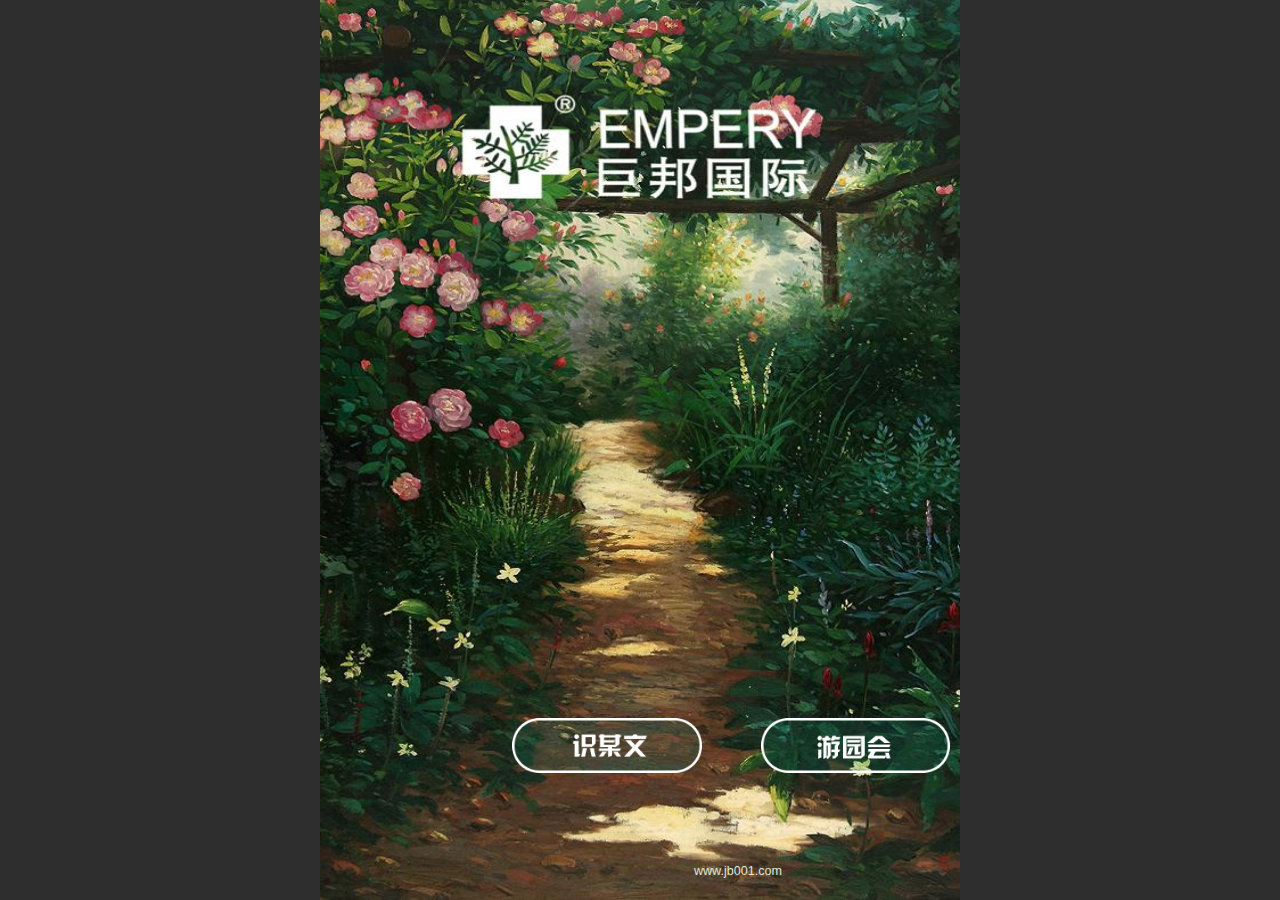
<file: JB/index.html>
<!DOCTYPE html>
<html>
<head>
    <meta charset="utf-8">    
    <meta name="apple-mobile-web-app-capable" content="yes">
    <meta name="apple-touch-fullscreen" content="yes">
    <meta name="full-screen" content="yes">
    <meta name="apple-mobile-web-app-status-bar-style" content="black">
    <meta name="format-detection" content="telephone=no">
    <meta name="format-detection" content="address=no">
    <meta name="viewport" content="initial-scale=1.0, maximum-scale=1.0, user-scalable=no" />
    <title>首页-了解我们</title>
    <link rel="stylesheet" href="pack/css/mian.css" />
</head>
<body style="background: #2e2e2e;">
	<div class="inx-box"> 
		<img src="pack/img/app-index.jpg"/> 
	</div>
	<div class="inx-tab"> 
		<div class="inx-list">
			<a class="buts-c buts-fl inx-le">
				<img src="pack/img/app-smw.png"/>
			</a>
			<a class="buts-c buts-fl">
				<img src="pack/img/app-yyh.png" />
			</a>
			
		</div>
		<p class="inx-p">www.jb001.com</p>
	</div>
	
	<!--引导页--> 
	<div class="inx-bg" style="display: none;">
		<img class="img1" src="pack/img/app-t1.png"/>
	</div> 
	<div class="inx-bg" style="display: none;">
		<img class="img2" src="pack/img/app-t2.png"/>		
	</div>
</body>
</html>
</file>
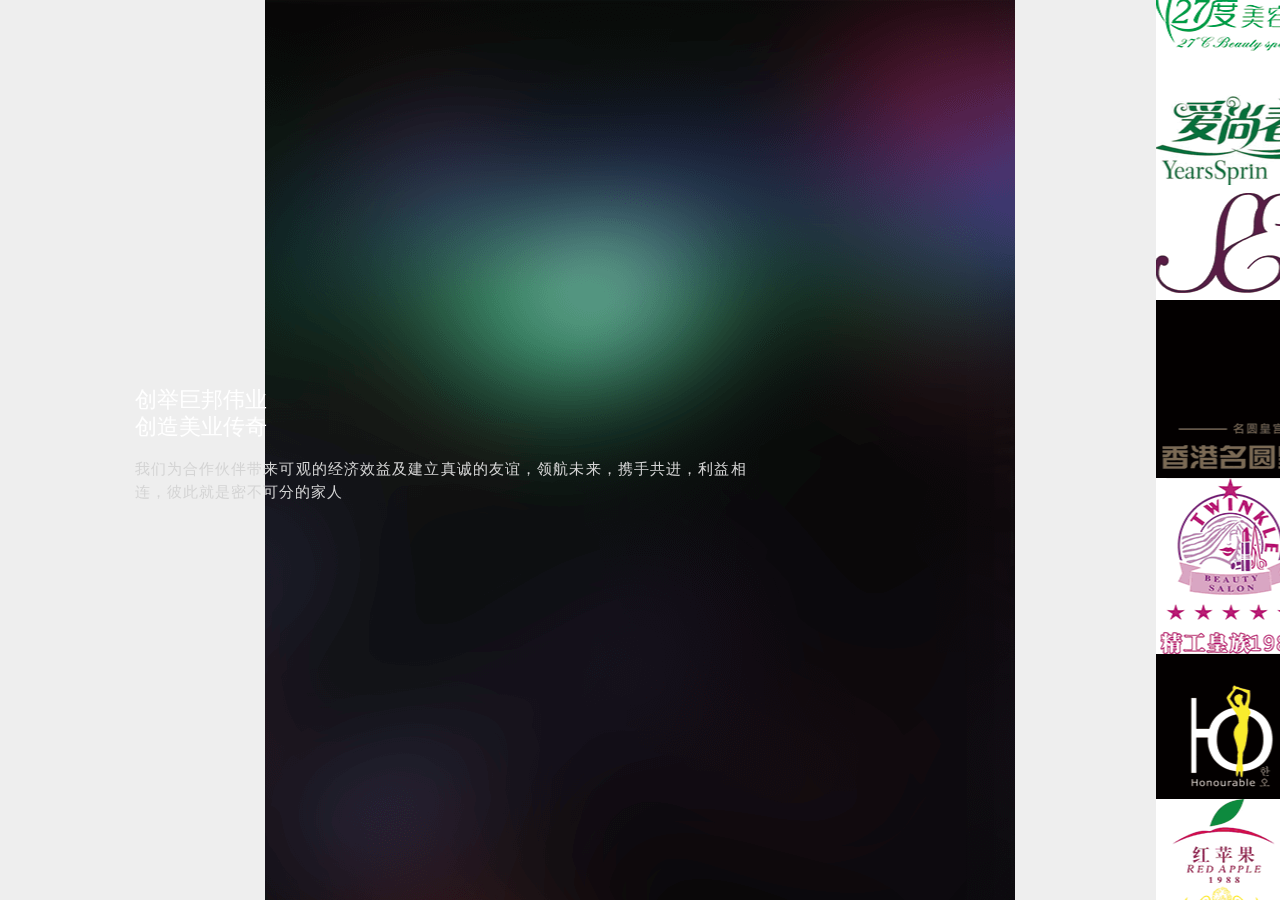
<file: JB/coo_partner.html>
<!DOCTYPE html>
<html lang="en">
	<head>
	<meta http-equiv="Content-Type" content="text/html; charset=UTF-8"><!-- /Added by HTTrack -->
    <title>合作伙伴</title>
    <meta name="viewport" content="width=device-width, initial-scale=1, minimum-scale=1, maximum-scale=1">
    <link rel="stylesheet" href="pack/css/reset.css">
    <link rel="stylesheet" href="pack/css/swiper.min.css">
    <script src="pack/js/hm.js"></script>   
</head>
<body class="bg-coo">	
	
    <!-- Swiper -->
    <div class="swiper-container swiper-container-horizontal">
        <div class="swiper-wrapper" style="transition-duration: 0ms; transform: translate3d(201.5px, 0px, 0px);">
        	
            <div class="swiper-slide swiper-slide-active">
            	<div class="preface_main">
            		<h1>创举巨邦伟业</h1>
            		<h1 style="line-height: 0px;margin-top: -4px;margin-bottom: 30px;">创造美业传奇</h1>
					<article class="article_info">我们为合作伙伴带来可观的经济效益及建立真诚的友谊，领航未来，携手共进，利益相连，彼此就是密不可分的家人</article>
				</div>
            </div>
            <div class="swiper-slide swiper-slide-next">
            	<div class="page_mian">
            		<img src="pack/img/app-co01.png">            	
            	</div>
            </div>
            <div class="swiper-slide"> 
            	<div class="page_mian">
            		<img src="pack/img/app-co02.png">           	
            	</div>
            </div>         
        </div>
    </div>

    <!-- Swiper JS -->
    <script src="pack/js/swiper.min.js"></script>

    <!-- Initialize Swiper -->
    <script>
    var swiper = new Swiper('.swiper-container', {
        pagination: '.swiper-pagination',
        slidesPerView: 'auto',
        centeredSlides: true,
		paginationClickable: true,
        spaceBetween: 0
    });
    </script>
</body>
</html>
</file>
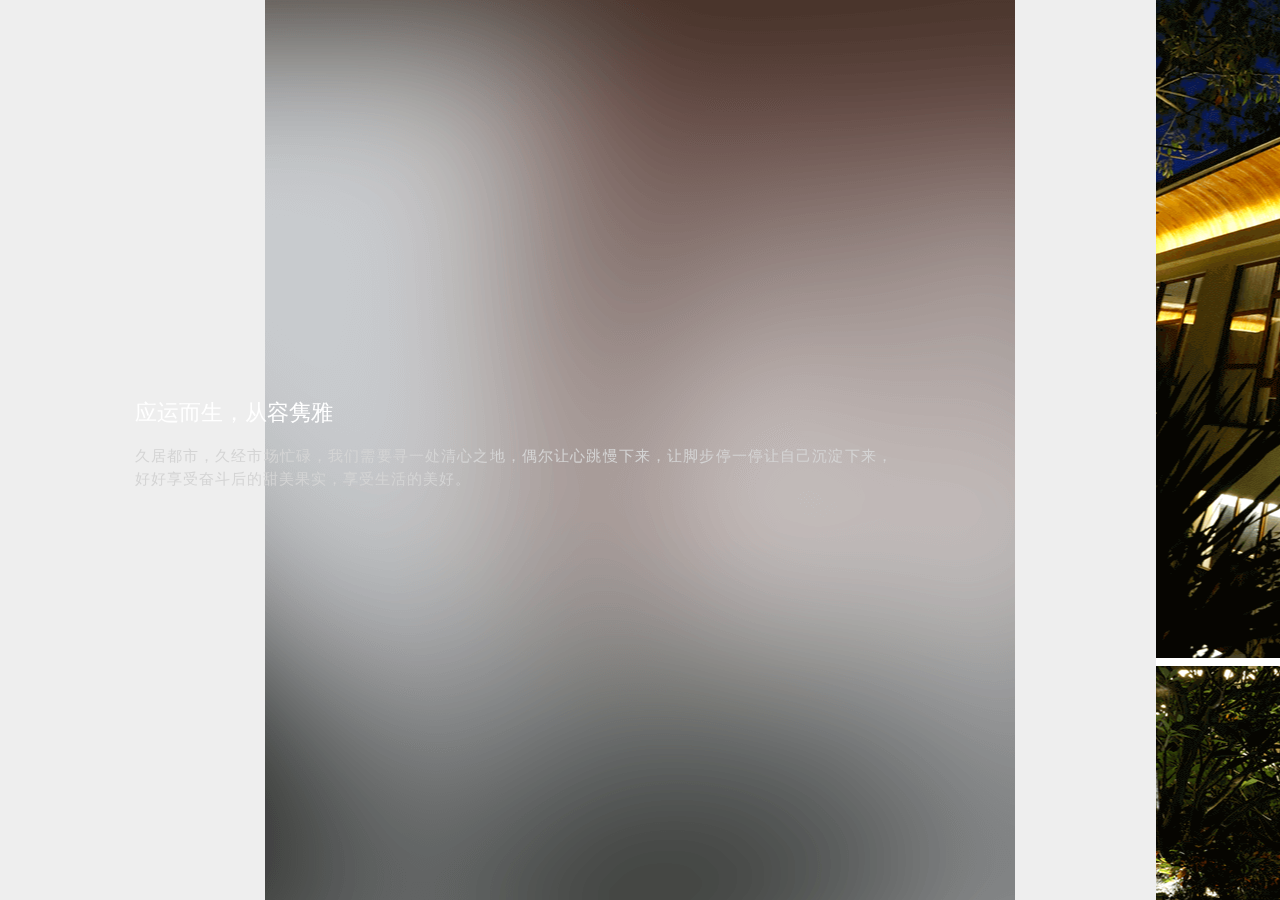
<file: JB/dongs_qshuiju.html>
<!DOCTYPE html>
<html lang="en">
	<head>
	<meta http-equiv="Content-Type" content="text/html; charset=UTF-8"><!-- /Added by HTTrack -->
    <title>东山清水居</title>
    <meta name="viewport" content="width=device-width, initial-scale=1, minimum-scale=1, maximum-scale=1">
    <link rel="stylesheet" href="pack/css/reset.css">
    <link rel="stylesheet" href="pack/css/swiper.min.css">
    <script src="pack/js/hm.js"></script>   
</head>
<body class="bg-visit">
    <!-- Swiper -->
    <div class="swiper-container swiper-container-horizontal">
        <div class="swiper-wrapper" style="transition-duration: 0ms; transform: translate3d(201.5px, 0px, 0px);">
        	
            <div class="swiper-slide swiper-slide-active">
            	<div class="preface_main">
            		<h1>应运而生，从容隽雅</h1>
					<article class="article_info">久居都市，久经市场忙碌，我们需要寻一处清心之地，偶尔让心跳慢下来，让脚步停一停让自己沉淀下来，好好享受奋斗后的甜美果实，享受生活的美好。</article>
				</div>
            </div>
            <div class="swiper-slide swiper-slide-next">
            	<div class="page_mian"> 
            		<img src="pack/img/app-d01.png">            	
            	</div>
            </div>
            <div class="swiper-slide"> 
            	<div class="page_mian">
            		<img src="pack/img/app-d02.png">           	
            	</div>
            </div>
            <div class="swiper-slide">
            	<div class="page_mian">
            		<img src="pack/img/app-d03.png">           		
            	</div>
            </div>
            <div class="swiper-slide">
            	<div class="page_mian">
            		<img src="pack/img/app-d04.png">           		
            	</div>
            </div>
            
            <div class="swiper-slide">
            	<div class="page_mian">
            		<img src="pack/img/app-d05.png">           	
            	</div>
            </div>
            <div class="swiper-slide">
            	<div class="page_mian">
            		<img src="pack/img/app-d06.png">           		
            	</div>
            </div>
             <div class="swiper-slide">
            	<div class="page_mian">
            		<img src="pack/img/app-d07.png">           	
            	</div>
            </div>
             <div class="swiper-slide">
            	<div class="page_mian">
            		<img src="pack/img/app-d08.png">            		
            	</div>
            </div>
        </div>
    </div>

    <!-- Swiper JS -->
    <script src="pack/js/swiper.min.js"></script>

    <!-- Initialize Swiper -->
    <script>
    var swiper = new Swiper('.swiper-container', {
        pagination: '.swiper-pagination',
        slidesPerView: 'auto',
        centeredSlides: true,
		paginationClickable: true,
        spaceBetween: 0
    });
    </script>
</body>
</html>
</file>
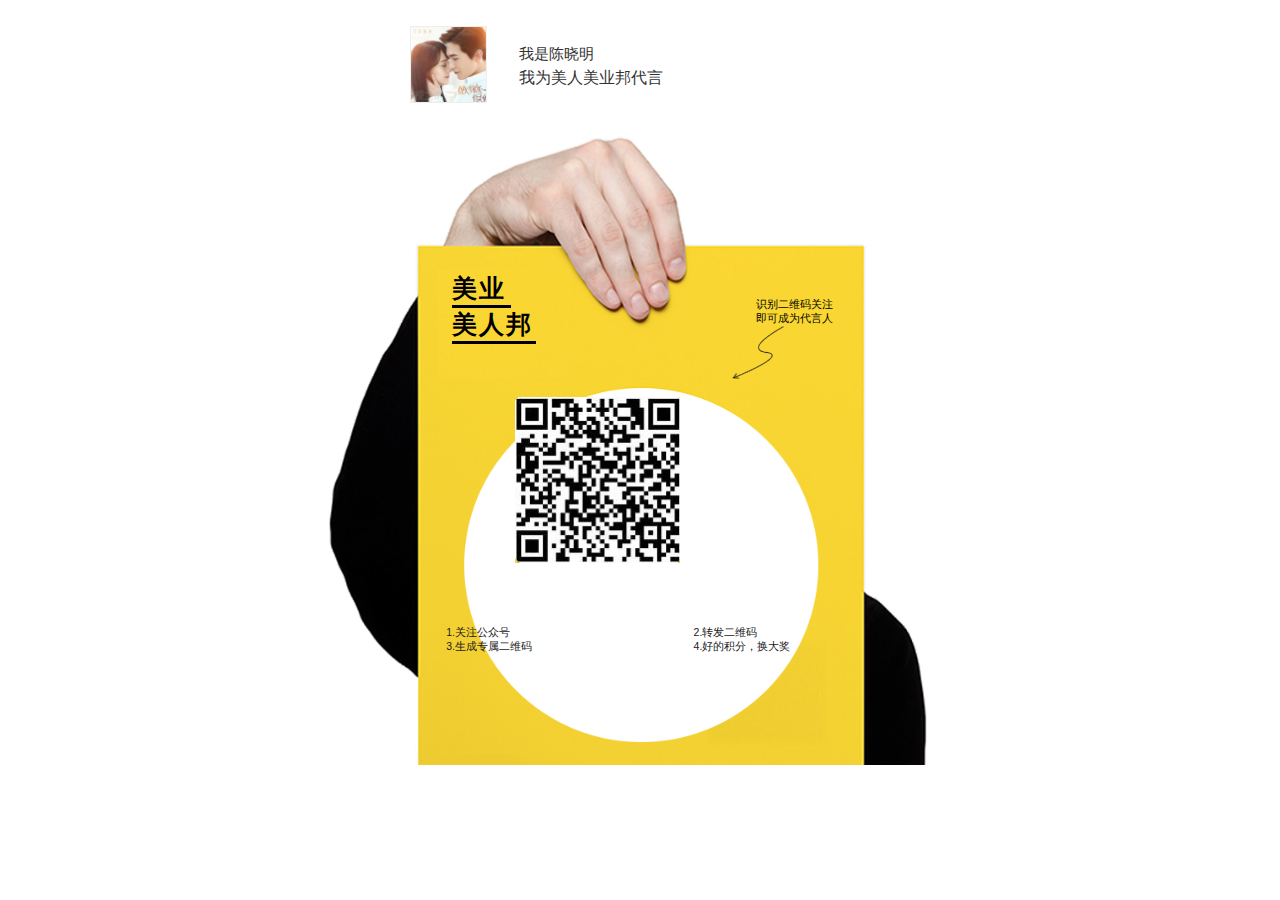
<file: JB/exc_code.html>
<!DOCTYPE html>
<html>
	<head>
		<meta charset="utf-8">    
	    <meta name="apple-mobile-web-app-capable" content="yes">
	    <meta name="apple-touch-fullscreen" content="yes">
	    <meta name="full-screen" content="yes">
	    <meta name="apple-mobile-web-app-status-bar-style" content="black">
	    <meta name="format-detection" content="telephone=no">
	    <meta name="format-detection" content="address=no">
	    <meta name="viewport" content="initial-scale=1.0, maximum-scale=1.0, user-scalable=no" />
	    <title>专属二维码</title>
	    <link rel="stylesheet" href="pack/css/mian.css" />
	</head>
	<body>
		
		<div class="exl-box">
			<div class="exl-lm">
				<img src="pack/img/head.jpg"/>
			</div>
			<div class="exl-lt">
				<p>我是陈晓明</p>
				<h3>我为美人美业邦代言</h3>
			</div>
		</div>
		<div class="exl-tab">
			<div class="exl-list">
				<div class="exl-tit flt">
					<h2 class="t1">美业</h2>
					<h2 class="t2">美人邦</h2>
				</div>
				<div class="exl-rt frt">
					<p>识别二维码关注</p>
					<p>即可成为代言人</p>
					<div class="exl-im">
						<img src="pack/img/app-ejt.png" />
					</div>
				</div>
				<div class="exl-em">
					<img src="pack/img/112.jpg"/>
				</div>
				<div class="exl-cle">
					<div class="exl-le flt exl-mt">
						<p>1.关注公众号</p>
						<p>3.生成专属二维码</p>
					</div>
					<div class="exl-le frt">
						<p>2.转发二维码</p>
						<p>4.好的积分，换大奖</p>
					</div>
				</div>
				
			</div>
		</div>
	</body>
</html>
</file>
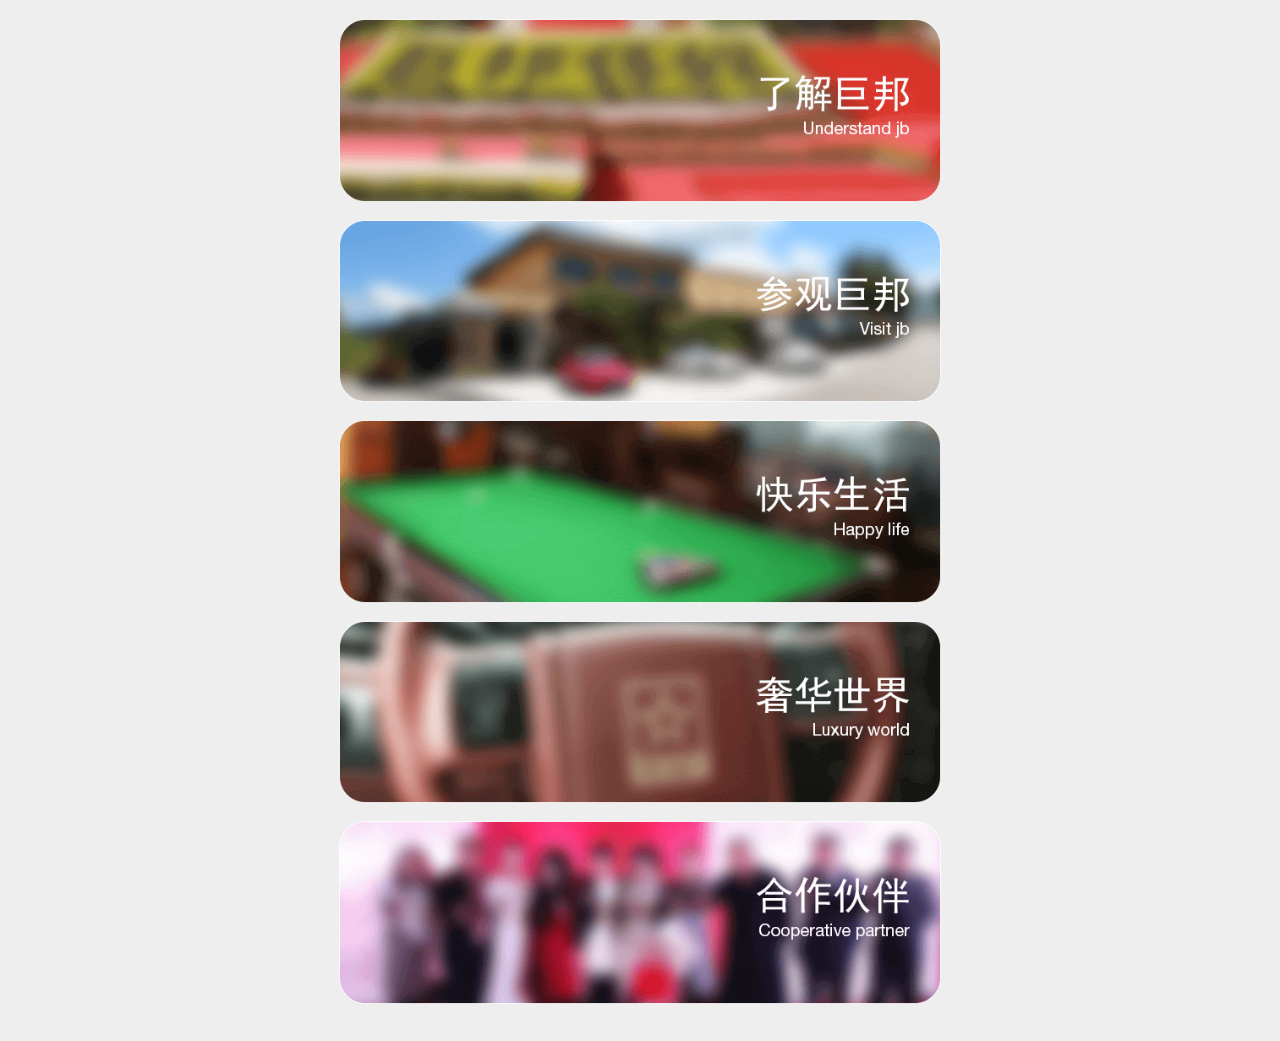
<file: JB/garden_jb.html>
<!DOCTYPE html>
<html>
	<head>
		<meta charset="utf-8">    
	    <meta name="apple-mobile-web-app-capable" content="yes">
	    <meta name="apple-touch-fullscreen" content="yes">
	    <meta name="full-screen" content="yes">
	    <meta name="apple-mobile-web-app-status-bar-style" content="black">
	    <meta name="format-detection" content="telephone=no">
	    <meta name="format-detection" content="address=no">
	    <meta name="viewport" content="initial-scale=1.0, maximum-scale=1.0, user-scalable=no" />
	    <title>巨邦园</title>
	    <link rel="stylesheet" href="pack/css/mian.css" />
	    <link rel="stylesheet" href="pack/css/animate.css" />
	</head>
	<body style="background-color: #eee;">
		<div class="garden-box">
			<ul class="garden-list animated bounceInUp">
				<li>
					<a href="read_jb.html">
						<img class="imgs" src="pack/img/app-g04.png"/>
					</a>
				</li>	
				<li>
					<a>
						<img class="imgs" src="pack/img/app-g05.png"/>
					</a>
				</li>
				<li>
					<a href="happy_life.html">
						<img class="imgs" src="pack/img/app-g02.png"/>
					</a>
				</li>
				<li>
					<a href="luxury_world.html">
						<img class="imgs" src="pack/img/app-g03.png"/>
					</a>
				</li>								
				<li>
					<a>
						<img class="imgs" src="pack/img/app-g01.png"/>
					</a>
				</li>
			</ul>
		</div>
	</body>
</html>
</file>
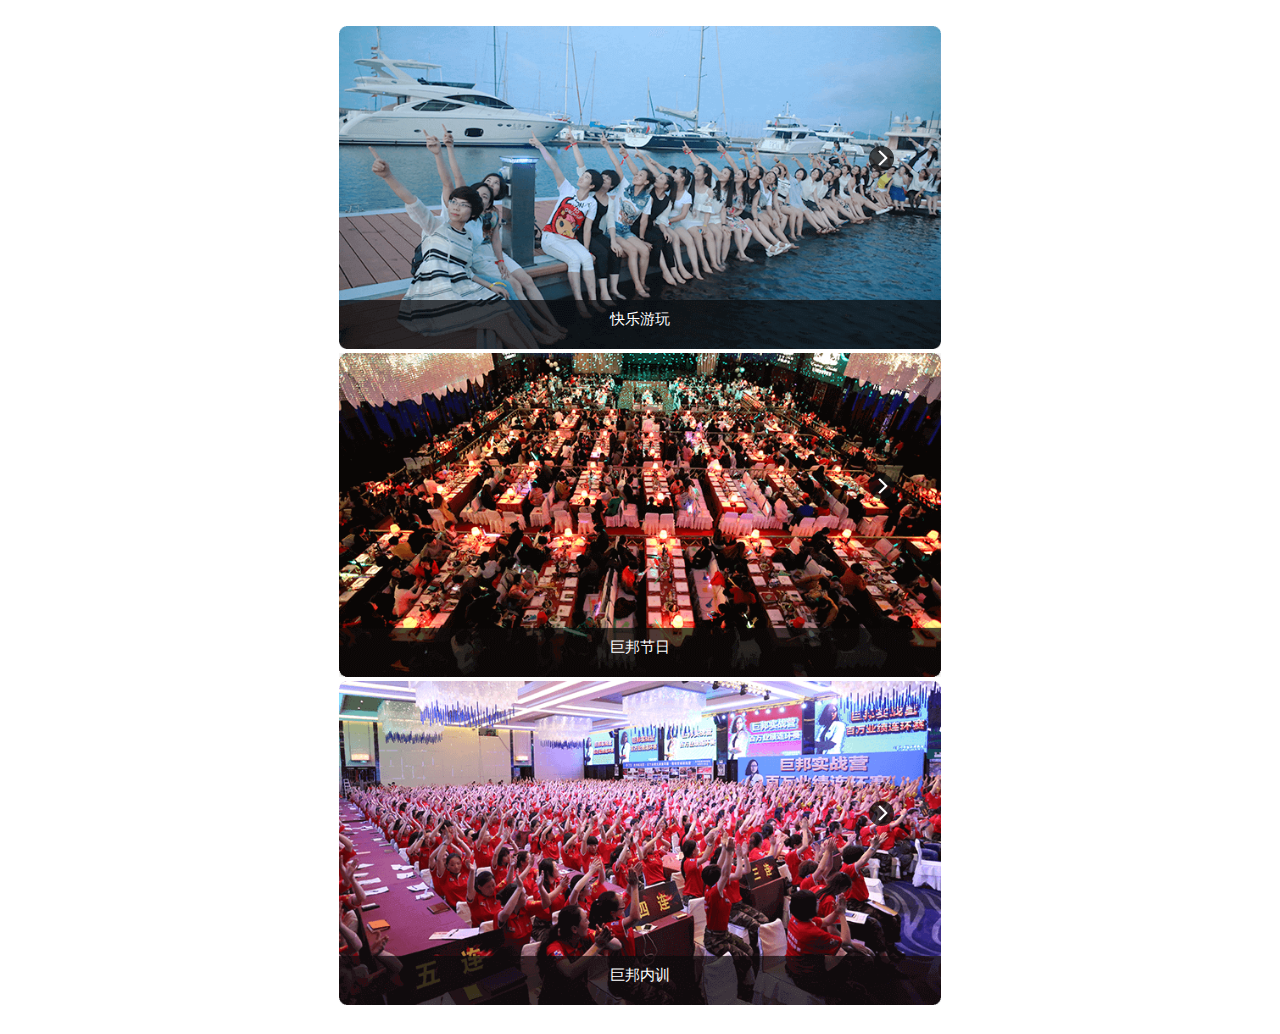
<file: JB/happy_life.html>
<!DOCTYPE html>
<html>
	<head>
		<meta charset="utf-8">    
	    <meta name="apple-mobile-web-app-capable" content="yes">
	    <meta name="apple-touch-fullscreen" content="yes">
	    <meta name="full-screen" content="yes">
	    <meta name="apple-mobile-web-app-status-bar-style" content="black">
	    <meta name="format-detection" content="telephone=no">
	    <meta name="format-detection" content="address=no">
	    <meta name="viewport" content="initial-scale=1.0, maximum-scale=1.0, user-scalable=no" />
	    <title>快乐生活</title>
	    <link rel="stylesheet" href="pack/css/mian.css" />
	    <link rel="stylesheet" href="pack/css/animate.css" />
	</head>
	<body>
		<div class="visit-box">
			<ul class="visit-list animated flipInX">
				<li>
					<a> 
						<div class="visit-int">	
							<div class="visit-pl"><i></i></div>							
							<img src="pack/img/app-h01.png"/>
							<p class="visit-p">快乐游玩</p>
						</div>
					</a>
				</li>
				<li>
					<a> 
						<div class="visit-int">	
							<div class="visit-pl"><i></i></div>							
							<img src="pack/img/app-h02.png"/>
							<p class="visit-p">巨邦节日</p>
						</div>
					</a>
				</li>
				<li>
					<a> 
						<div class="visit-int">	
							<div class="visit-pl"><i></i></div>							
							<img src="pack/img/app-h03.png"/>
							<p class="visit-p">巨邦内训</p>
						</div>
					</a>
				</li>
			</ul>
		</div>
	</body>
</html>
</file>
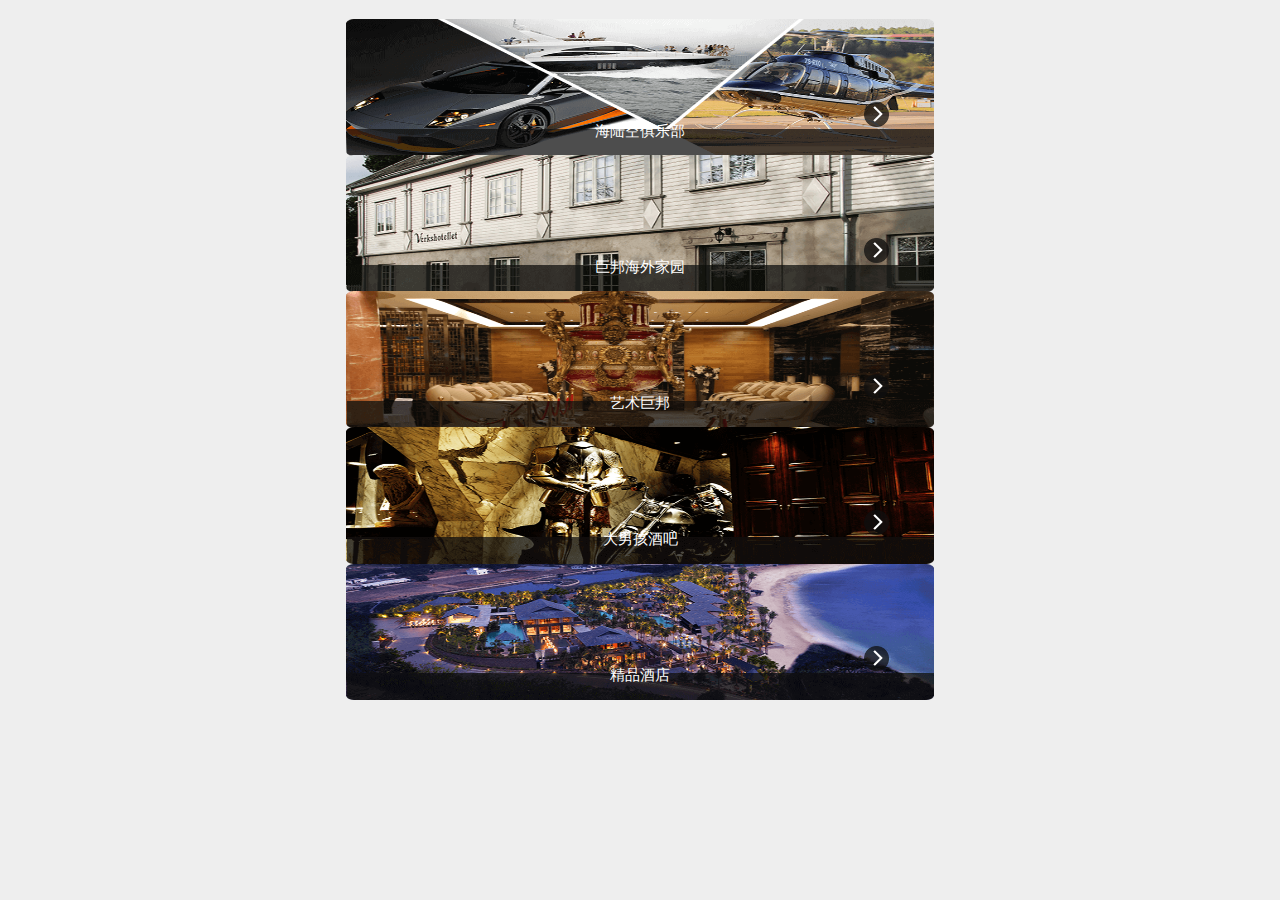
<file: JB/luxury_world.html>
<!DOCTYPE html>
<html>
	<head>
		<meta charset="utf-8">    
	    <meta name="apple-mobile-web-app-capable" content="yes">
	    <meta name="apple-touch-fullscreen" content="yes">
	    <meta name="full-screen" content="yes">
	    <meta name="apple-mobile-web-app-status-bar-style" content="black">
	    <meta name="format-detection" content="telephone=no">
	    <meta name="format-detection" content="address=no">
	    <meta name="viewport" content="initial-scale=1.0, maximum-scale=1.0, user-scalable=no" />
	    <title>奢华世界</title>
	    <link rel="stylesheet" href="pack/css/mian.css" />
	</head>
	<body style="background-color: #eee;">
		<div class="read-box">
			<ul class="read-list">
				<li>
					<a> 
						<div class="read-int">	
							<div class="read-pl"><i class="read-tl"></i></div>							
							<img class="img-i1" src="pack/img/app-lu01.png"/>
							<p class="read-p read-top">海陆空俱乐部</p>
						</div>
					</a>
				</li>
				<li>
					<a> 
						<div class="read-int">	
							<div class="read-pl"><i class="read-tl"></i></div>							
							<img class="img-i1" src="pack/img/app-lu02.png"/>
							<p class="read-p read-top">巨邦海外家园</p>
						</div>
					</a>
				</li>
				<li>
					<a> 
						<div class="read-int">	
							<div class="read-pl"><i class="read-tl"></i></div>							
							<img class="img-i1" src="pack/img/app-lu03.png"/>
							<p class="read-p read-top">艺术巨邦</p>
						</div>
					</a>
				</li>
				<li>
					<a> 
						<div class="read-int">	
							<div class="read-pl"><i class="read-tl"></i></div>							
							<img class="img-i1" src="pack/img/app-lu04.png"/>
							<p class="read-p read-top">大男孩酒吧</p>
						</div>
					</a>
				</li>
				<li>
					<a> 
						<div class="read-int">	
							<div class="read-pl"><i class="read-tl"></i></div>							
							<img class="img-i1" src="pack/img/app-lu05.png"/>
							<p class="read-p read-top">精品酒店</p>
						</div>
					</a>
				</li> 
			</ul>
		</div>
	</body>
</html>
</file>
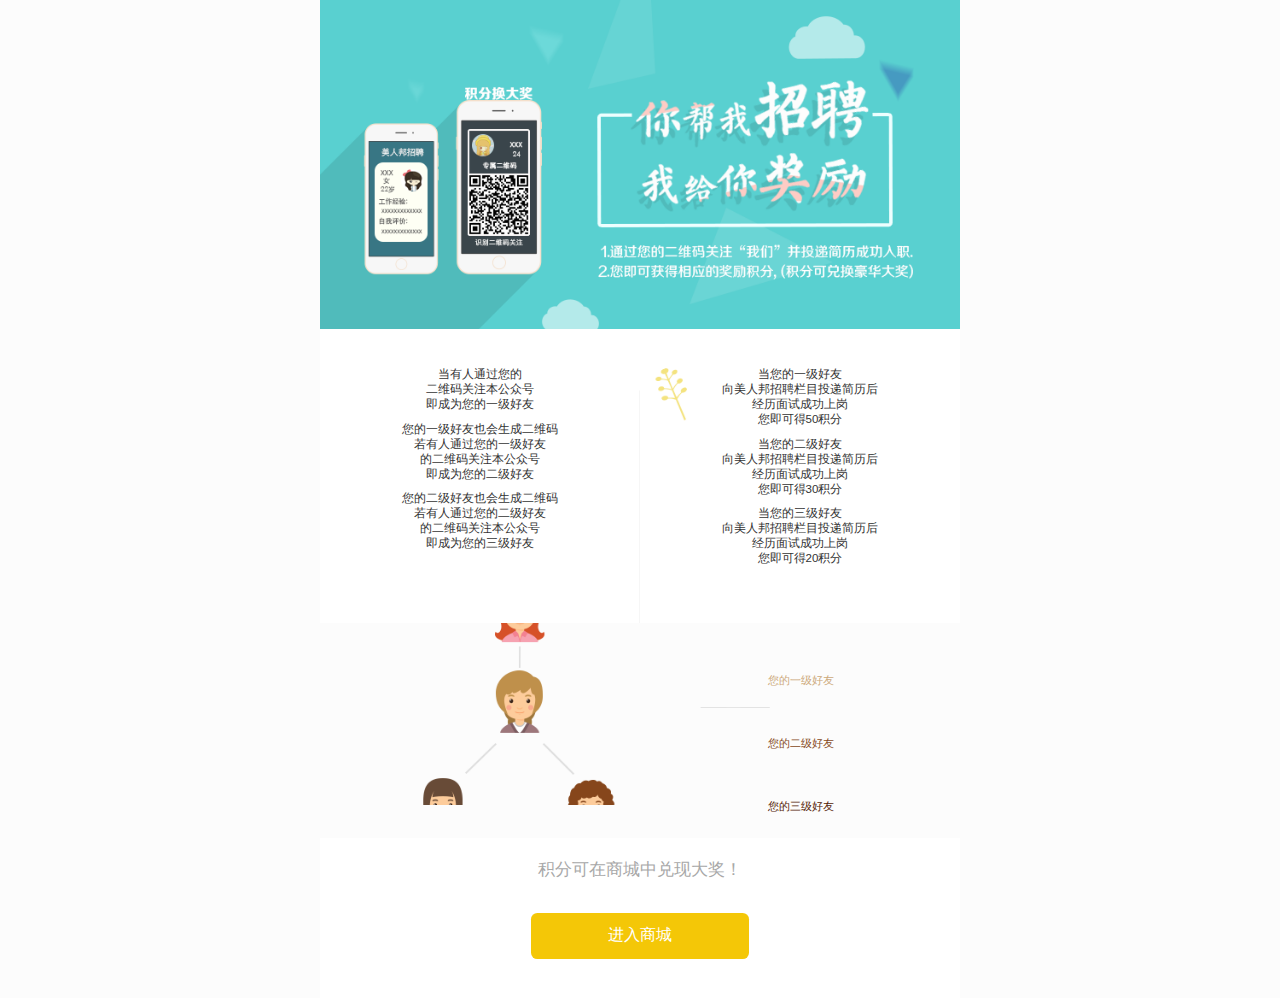
<file: JB/mode_explan.html>
<!DOCTYPE html>
<html>
	<head>
		<meta charset="utf-8">    
	    <meta name="apple-mobile-web-app-capable" content="yes">
	    <meta name="apple-touch-fullscreen" content="yes">
	    <meta name="full-screen" content="yes">
	    <meta name="apple-mobile-web-app-status-bar-style" content="black">
	    <meta name="format-detection" content="telephone=no">
	    <meta name="format-detection" content="address=no">
	    <meta name="viewport" content="initial-scale=1.0, maximum-scale=1.0, user-scalable=no" />
	    <title>模式讲解</title>
	    <link rel="stylesheet" href="pack/css/mian.css" />
	</head>
	<body style="background: #fcfcfc;">
		<div class="mode-box">
			<img src="pack/img/app-m02.png"/>
			<div class="mode-bg">
				<ul class="mode-list">
					<li>
						<div class="tex">
							<p>当有人通过您的</p>
							<p>二维码关注本公众号</p>
							<p>即成为您的一级好友</p>
							<p class="pl">您的一级好友也会生成二维码</p>
							<p>若有人通过您的一级好友</p>
							<p>的二维码关注本公众号</p>
							<p>即成为您的二级好友</p>
							<p class="pl">您的二级好友也会生成二维码</p>
							<p>若有人通过您的二级好友</p>
							<p>的二维码关注本公众号</p>
							<p>即成为您的三级好友</p>
						</div>
					</li>
					<li>
						<div class="tex">
							<p>当您的一级好友</p>
							<p>向美人邦招聘栏目投递简历后</p>
							<p>经历面试成功上岗</p>
							<p>您即可得50积分</p>
							<p class="pl">当您的二级好友</p>
							<p>向美人邦招聘栏目投递简历后</p>
							<p>经历面试成功上岗</p>
							<p>您即可得30积分</p>
							<p class="pl">当您的三级好友</p>
							<p>向美人邦招聘栏目投递简历后</p>
							<p>经历面试成功上岗</p>
							<p>您即可得20积分</p>
						</div>
					</li>
				</ul>
			</div>
			<div class="mode-tab">
				<div class="mode-cell frt">
					<p class="p1">自己</p>
					<p class="p2 top">您的一级好友</p>
					<p class="p3">您的二级好友</p>
					<p class="p4">您的三级好友</p>
				</div>
			</div>
			<div class="mode-wel">
				<h2>积分可在商城中兑现大奖！</h2>
				<a class="but">进入商城</a>
			</div>
		</div>
	</body>
</html>
</file>
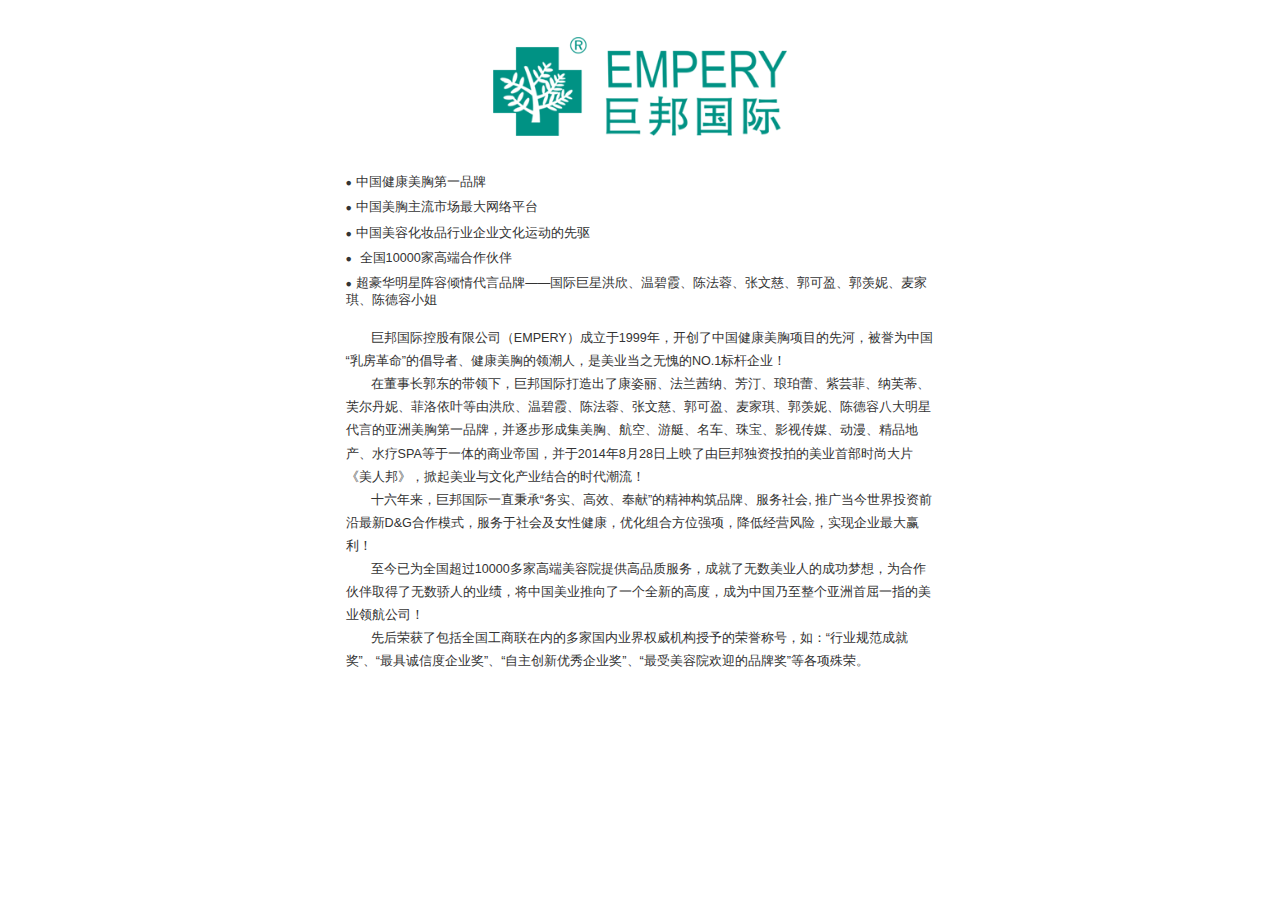
<file: JB/profile_jb.html>
<!DOCTYPE html>
<html>
	<head>
		<meta charset="utf-8">    
	    <meta name="apple-mobile-web-app-capable" content="yes">
	    <meta name="apple-touch-fullscreen" content="yes">
	    <meta name="full-screen" content="yes">
	    <meta name="apple-mobile-web-app-status-bar-style" content="black">
	    <meta name="format-detection" content="telephone=no">
	    <meta name="format-detection" content="address=no">
	    <meta name="viewport" content="initial-scale=1.0, maximum-scale=1.0, user-scalable=no" />
	    <title>巨邦简介</title>
	    <link rel="stylesheet" href="pack/css/mian.css" />
	</head>
	<body>	
		<div class="prof-box"> 
			<div class="prof-im"><img src="pack/img/app-jbgj.png"/></div>
			<p class="prof-pl prof-top"><i>●</i>中国健康美胸第一品牌</p>
			<p class="prof-pl"><i>●</i>中国美胸主流市场最大网络平台</p>
			<p class="prof-pl"><i>●</i>中国美容化妆品行业企业文化运动的先驱</p>
			<p class="prof-pl"><i>●</i> 全国10000家高端合作伙伴</p>
			<p class="prof-pl"><i>●</i>超豪华明星阵容倾情代言品牌——国际巨星洪欣、温碧霞、陈法蓉、张文慈、郭可盈、郭羡妮、麦家琪、陈德容小姐</p>
			<p class="prof-pt prof-t prof-top">巨邦国际控股有限公司（EMPERY）成立于1999年，开创了中国健康美胸项目的先河，被誉为中国“乳房革命”的倡导者、健康美胸的领潮人，是美业当之无愧的NO.1标杆企业！</p>
			<p class="prof-pt prof-t">在董事长郭东的带领下，巨邦国际打造出了康姿丽、法兰茜纳、芳汀、琅珀蕾、紫芸菲、纳芙蒂、芙尔丹妮、菲洛依叶等由洪欣、温碧霞、陈法蓉、张文慈、郭可盈、麦家琪、郭羡妮、陈德容八大明星代言的亚洲美胸第一品牌，并逐步形成集美胸、航空、游艇、名车、珠宝、影视传媒、动漫、精品地产、水疗SPA等于一体的商业帝国，并于2014年8月28日上映了由巨邦独资投拍的美业首部时尚大片《美人邦》，掀起美业与文化产业结合的时代潮流！</p>
			<p class="prof-pt prof-t">十六年来，巨邦国际一直秉承“务实、高效、奉献”的精神构筑品牌、服务社会, 推广当今世界投资前沿最新D&G合作模式，服务于社会及女性健康，优化组合方位强项，降低经营风险，实现企业最大赢利！</p>
			<p class="prof-pt prof-t">至今已为全国超过10000多家高端美容院提供高品质服务，成就了无数美业人的成功梦想，为合作伙伴取得了无数骄人的业绩，将中国美业推向了一个全新的高度，成为中国乃至整个亚洲首屈一指的美业领航公司！</p>
			<p class="prof-pt prof-t">先后荣获了包括全国工商联在内的多家国内业界权威机构授予的荣誉称号，如：“行业规范成就奖”、“最具诚信度企业奖”、“自主创新优秀企业奖”、“最受美容院欢迎的品牌奖”等各项殊荣。</p>
		</div>
	</body>
</html>
</file>
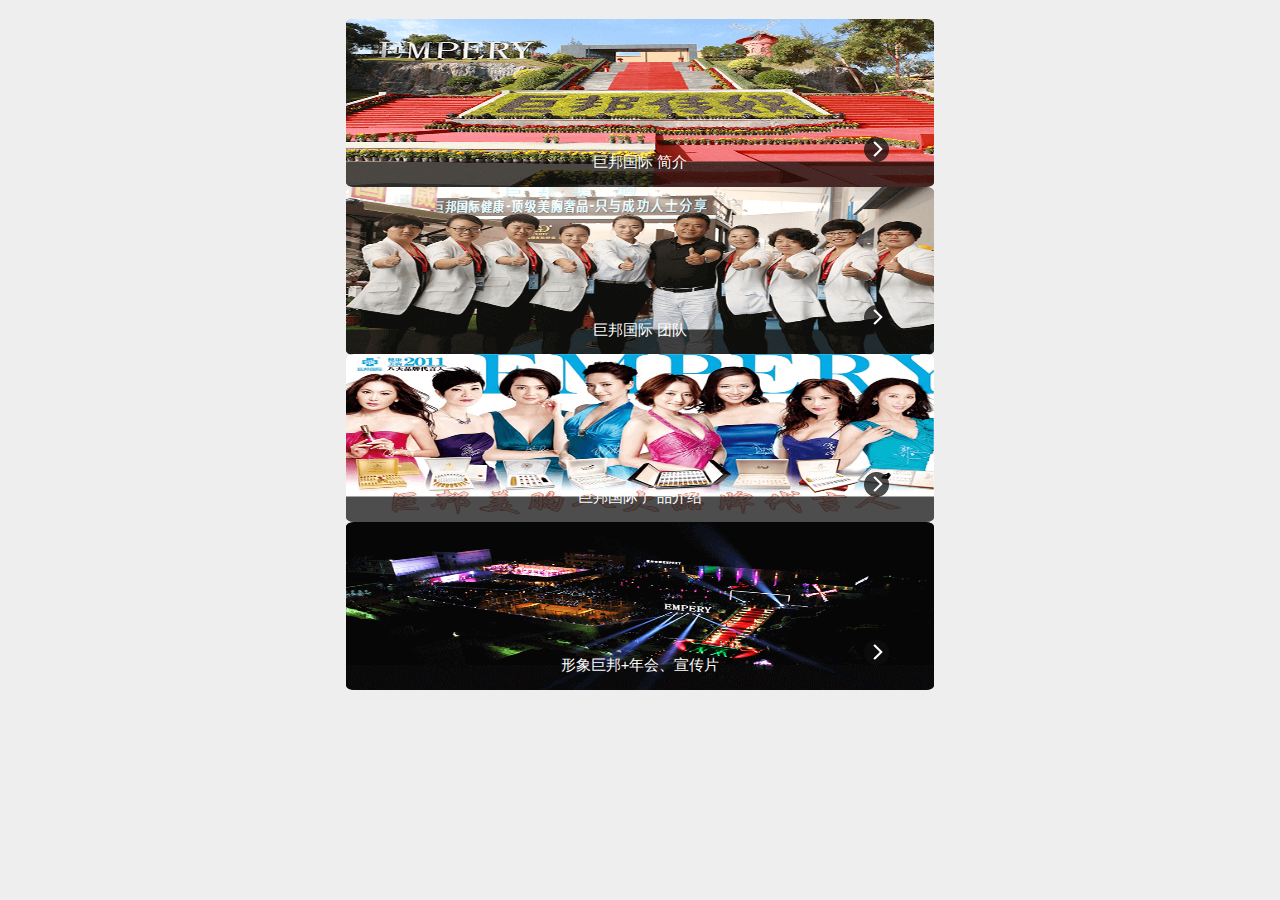
<file: JB/read_jb.html>
<!DOCTYPE html>
<html>
	<head>
		<meta charset="utf-8">    
	    <meta name="apple-mobile-web-app-capable" content="yes">
	    <meta name="apple-touch-fullscreen" content="yes">
	    <meta name="full-screen" content="yes">
	    <meta name="apple-mobile-web-app-status-bar-style" content="black">
	    <meta name="format-detection" content="telephone=no">
	    <meta name="format-detection" content="address=no">
	    <meta name="viewport" content="initial-scale=1.0, maximum-scale=1.0, user-scalable=no" />
	    <title>了解巨邦</title>
	    <link rel="stylesheet" href="pack/css/mian.css" />
	</head>
	<body style="background: #eee;">
		<div class="read-box">
			<ul class="read-list">
				<li>
					<a> 
						<div class="read-int">	
							<div class="read-pl"><i class="read-t"></i></div>							
							<img class="img-i2" src="pack/img/app-r01.png"/>
							<p class="read-p read-top">巨邦国际 简介</p>
						</div>
					</a>
				</li>
				<li>
					<a> 
						<div class="read-int">	
							<div class="read-pl"><i class="read-t"></i></div>							
							<img class="img-i2" src="pack/img/app-r02.png"/>
							<p class="read-p read-top">巨邦国际 团队</p>
						</div>
					</a>
				</li>
				<li>
					<a> 
						<div class="read-int">	
							<div class="read-pl"><i class="read-t"></i></div>							
							<img class="img-i2" src="pack/img/app-r03.png"/>
							<p class="read-p read-top">巨邦国际 产品介绍</p>
						</div>
					</a>
				</li>
				<li>
					<a> 
						<div class="read-int">	
							<div class="read-pl"><i class="read-t"></i></div>							
							<img class="img-i2" src="pack/img/app-r04.png"/>
							<p class="read-p read-top">形象巨邦+年会、宣传片</p>
						</div>
					</a>
				</li>
			</ul>
		</div>
	</body>
</html>
</file>
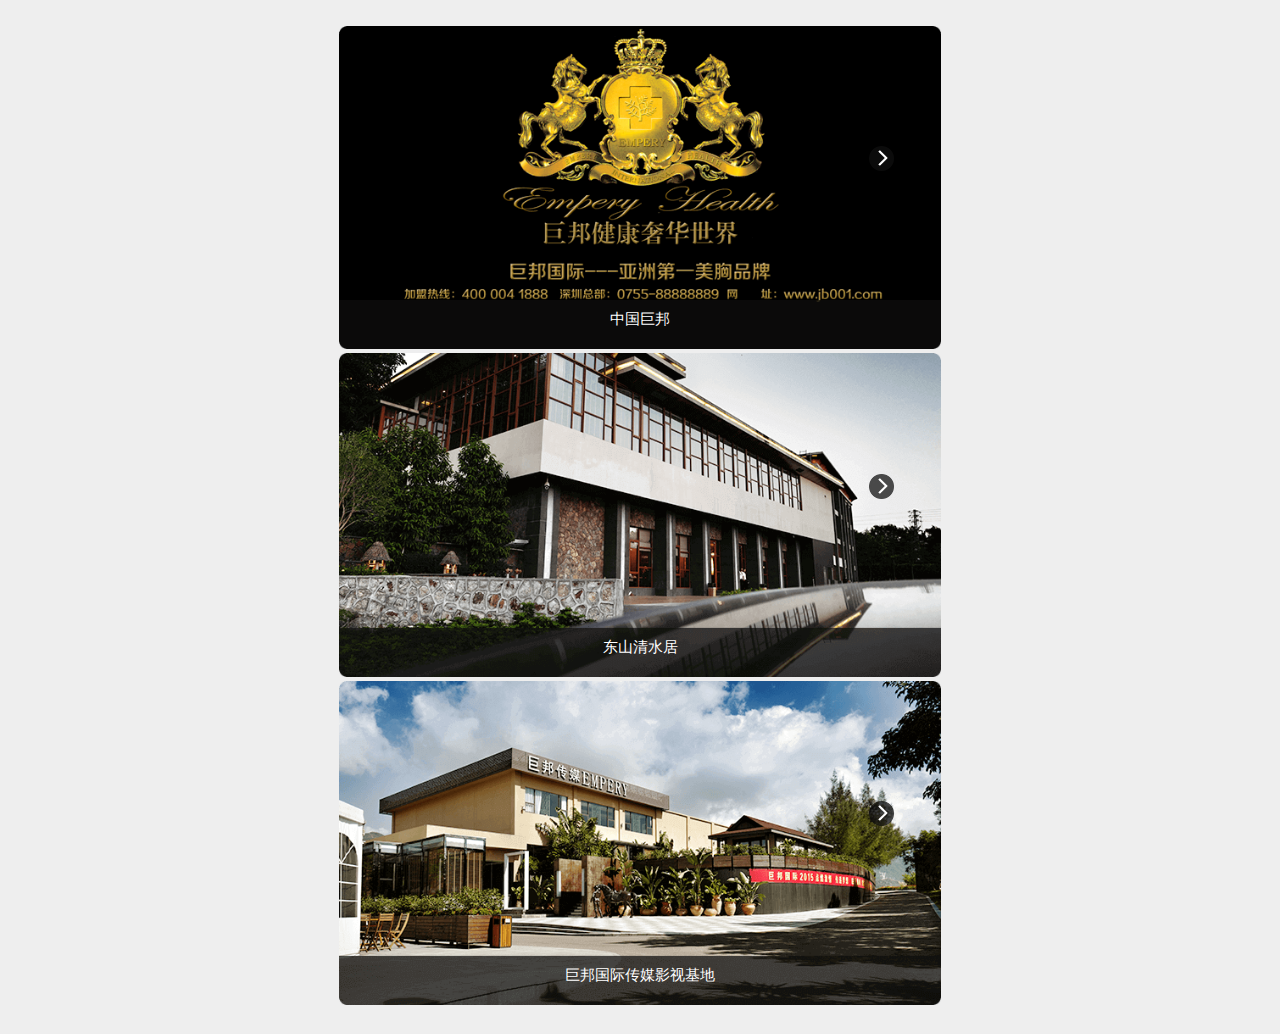
<file: JB/visit_jb.html>
<!DOCTYPE html>
<html>
	<head>
		<meta charset="utf-8">    
	    <meta name="apple-mobile-web-app-capable" content="yes">
	    <meta name="apple-touch-fullscreen" content="yes">
	    <meta name="full-screen" content="yes">
	    <meta name="apple-mobile-web-app-status-bar-style" content="black">
	    <meta name="format-detection" content="telephone=no">
	    <meta name="format-detection" content="address=no">
	    <meta name="viewport" content="initial-scale=1.0, maximum-scale=1.0, user-scalable=no" />
	    <title>参观巨邦</title>
	    <link rel="stylesheet" href="pack/css/mian.css" />
	    <link rel="stylesheet" href="pack/css/animate.css" />
	</head>
	<body style="background: #eee;">
		<div class="visit-box">
			<ul class="visit-list animated flipInX">
				<li>
					<a> 
						<div class="visit-int">	
							<div class="visit-pl"><i></i></div>							
							<img src="pack/img/app-vi-01.png"/>
							<p class="visit-p">中国巨邦</p>
						</div>
					</a>
				</li>
				<li>
					<a> 
						<div class="visit-int">	
							<div class="visit-pl"><i></i></div>							
							<img src="pack/img/app-vi-02.png"/>
							<p class="visit-p">东山清水居</p>
						</div>
					</a>
				</li>
				<li>
					<a> 
						<div class="visit-int">	
							<div class="visit-pl"><i></i></div>							
							<img src="pack/img/app-vi-03.png"/>
							<p class="visit-p">巨邦国际传媒影视基地</p>
						</div>
					</a>
				</li>
			</ul>
		</div>
	</body>
</html>
</file>
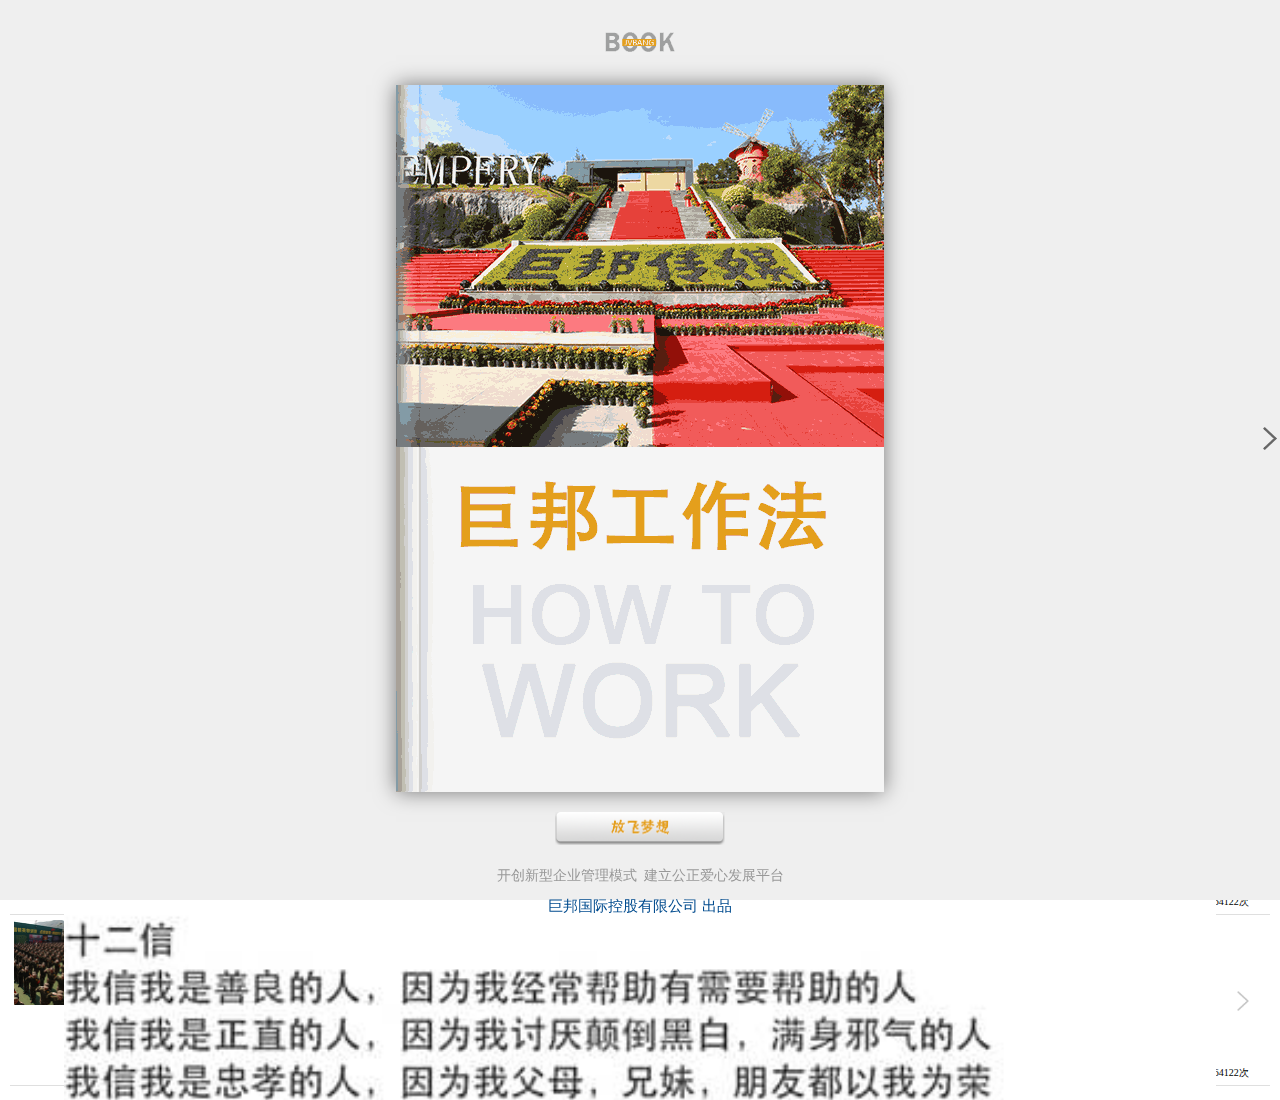
<file: JB/working_method.html>
<!DOCTYPE html>
<html>
	<head>
		<meta charset="utf-8">    
	    <meta name="apple-mobile-web-app-capable" content="yes">
	    <meta name="apple-touch-fullscreen" content="yes">
	    <meta name="full-screen" content="yes">
	    <meta name="apple-mobile-web-app-status-bar-style" content="black">
	    <meta name="format-detection" content="telephone=no">
	    <meta name="format-detection" content="address=no">
	    <meta name="viewport" content="initial-scale=1.0, maximum-scale=1.0, user-scalable=no" />
	    <title>工作法</title>
	    <link rel="stylesheet" href="pack/css/work.css" />	
		<script type="text/javascript" src="pack/js/jquery-1.9.0.min.js"></script>
		<script src="pack/js/common.js"></script>
		<script type="text/javascript" src="pack/js/touchwipe.js"></script>
		<script type="text/javascript" src="pack/js/jquery.jscroll.min.js"></script>
		<script type="text/javascript" src="pack/js/TweenMax.min.js"></script>
		<script type="text/javascript">
		$(document).ready(function() { 
			//$('.jscroll').jscroll({
				//loadingHtml: '<span>巨邦君正在全力刷新</span>',
				//autoTrigger: true,
				//autoTriggerUntil: 2,
				//nextSelector:'a.next:last'
			//});
			$(".btn").click(function(){
				$("#dir").hide();
				window.location="";
			});
		});
		function showDes(el){
		    var subcon = $(el).parent().next();
		    var status = $(el).parent().next().css("display");
			
			if ($(document).scrollTop() >= ($(document).height() - $(window).height())) {
				//alert("最后一个")
				var subconH = subcon.height();
				//$(document).scrollTop($(document).height() - $(window).height() + subconH);
				var st = $(document).scrollTop();
				//alert(st);
				$('html, body').animate({
				  scrollTop: st + subconH+30
				}, 500);
			}
			
		    if (status == "block") {
		      subcon.fadeOut();
		    } else {
		      subcon.fadeIn();
		    }
		}
		</script>
	</head>
	<body>
		<!--巨邦文化-->
		<div id="index" class="wh" style="transform: matrix3d(1, 0, 0, 0, 0, 1, 0, 0, 0, 0, 1, -0.00066, 0, 0, 0, 1);">
			<h2 class="tit"><img src="pack/img/app-w01.png"></h2>
			<div class="book"><img src="pack/img/app-wk02.gif"></div>
			<div class="bot tc">
				<a href="" class="btn"><img src="pack/img/app-wk03.png"></a>	
				<p>开创新型企业管理模式&nbsp;&nbsp;建立公正爱心发展平台</p>
				<p class="tex-p">巨邦国际控股有限公司 出品</p>
			</div>
			<div class="next"><img src="pack/img/app-wr.png"></div>
		</div> 
		
		<div id="qianyan" class="wh" style="transform: matrix3d(1, 0, 0, 0, 0, 1, 0, 0, 0, 0, 1, -0.00066, 0, 0, 0, 1);background: #fff;">
			<h2 class="tit">
				<a href=""><img src="pack/img/app-w01.png" alt=""></a>		
			</h2>
			<h2 class="tit2">巨邦文化</h2> 
			<p><img src="pack/img/app-w04.jpg" alt=""></p> 
			<div class="next"><img src="pack/img/app-wr.png"></div>
		</div>
		<!--目录-->
		<div id="dir">	
			<h2 class="tit2">目 录</h2> 
			<div class="jscroll"> 
				<div class="jscroll-inner">
					<ul class="dir"> 
						<li class="cf">
							<a class="dir-cell">
								<div class="dir-im"><img src="pack/img/app-001.png"/></div>
								<div class="dir-ftm">
									<div class="dir-title">寒暑假时间就是就是</div>
									<div class="dir-ft"><i></i></div>
									<div class="dir-bo"><span>公司工作法：文化</span><span class="frt">浏览量：564122次</span></div>
								</div>
							</a>
						</li>
						<li class="cf">
							<a class="dir-cell">
								<div class="dir-im"><img src="pack/img/app-001.png"/></div>
								<div class="dir-ftm">
									<div class="dir-title">寒暑假时间就是就是</div>
									<div class="dir-ft"><i></i></div>
									<div class="dir-bo"><span>公司工作法：文化</span><span class="frt">浏览量：564122次</span></div>
								</div>
							</a>
						</li>		
						<li class="cf">
							<a class="dir-cell">
								<div class="dir-im"><img src="pack/img/app-001.png"/></div>
								<div class="dir-ftm">
									<div class="dir-title">寒暑假时间就是就是</div>
									<div class="dir-ft"><i></i></div>
									<div class="dir-bo"><span>公司工作法：文化</span><span class="frt">浏览量：564122次</span></div>
								</div>
							</a>
						</li>		
						<li class="cf">
							<a class="dir-cell">
								<div class="dir-im"><img src="pack/img/app-001.png"/></div>
								<div class="dir-ftm">
									<div class="dir-title">寒暑假时间就是就是</div>
									<div class="dir-ft"><i></i></div>
									<div class="dir-bo"><span>公司工作法：文化</span><span class="frt">浏览量：564122次</span></div>
								</div>
							</a>
						</li>	
						<li class="cf">
							<a class="dir-cell">
								<div class="dir-im"><img src="pack/img/app-001.png"/></div>
								<div class="dir-ftm">
									<div class="dir-title">寒暑假时间就是就是</div>
									<div class="dir-ft"><i></i></div>
									<div class="dir-bo"><span>公司工作法：文化</span><span class="frt">浏览量：564122次</span></div>
								</div>
							</a>
						</li>		
						<li class="cf">
							<a class="dir-cell">
								<div class="dir-im"><img src="pack/img/app-001.png"/></div>
								<div class="dir-ftm">
									<div class="dir-title">寒暑假时间就是就是</div>
									<div class="dir-ft"><i></i></div>
									<div class="dir-bo"><span>公司工作法：文化</span><span class="frt">浏览量：564122次</span></div>
								</div>
							</a>
						</li>		
					</ul>
				</div>
			</div>
		</div>
		<script src="pack/js/common_home.js"></script>
		<script type="text/javascript">
					$(function() {
						//导航菜单 滚动显示/隐藏效果
						var disScroll;
						var lastScrollTop = 0;
						var delat = 5;
						var navHight = $('.header').outerHeight();
						$(window).scroll(function(event) {
							disScroll = true;
						});
						setInterval(function() {
							if (disScroll) {
								hasScrolled();
								disScroll = false;
							}
						}, 250);
		
					function hasScrolled() {
						var st = $(this).scrollTop();
						if (Math.abs(st - lastScrollTop) <= delat) {
							return;
						};
						// st滚动距离大于导航高度并且大于上次高度
						if (st > navHight + 40 && st > lastScrollTop) {
							$('.js-tit').removeClass('header-show').addClass('header-hide');
						} else {
							if (st + $(window).height() < $(document).height()) {
							$('.js-tit').removeClass('header-hide').addClass('header-show');
						}
					}
				lastScrollTop = st;
				};
			})
		</script>
	</body>
</html>
</file>
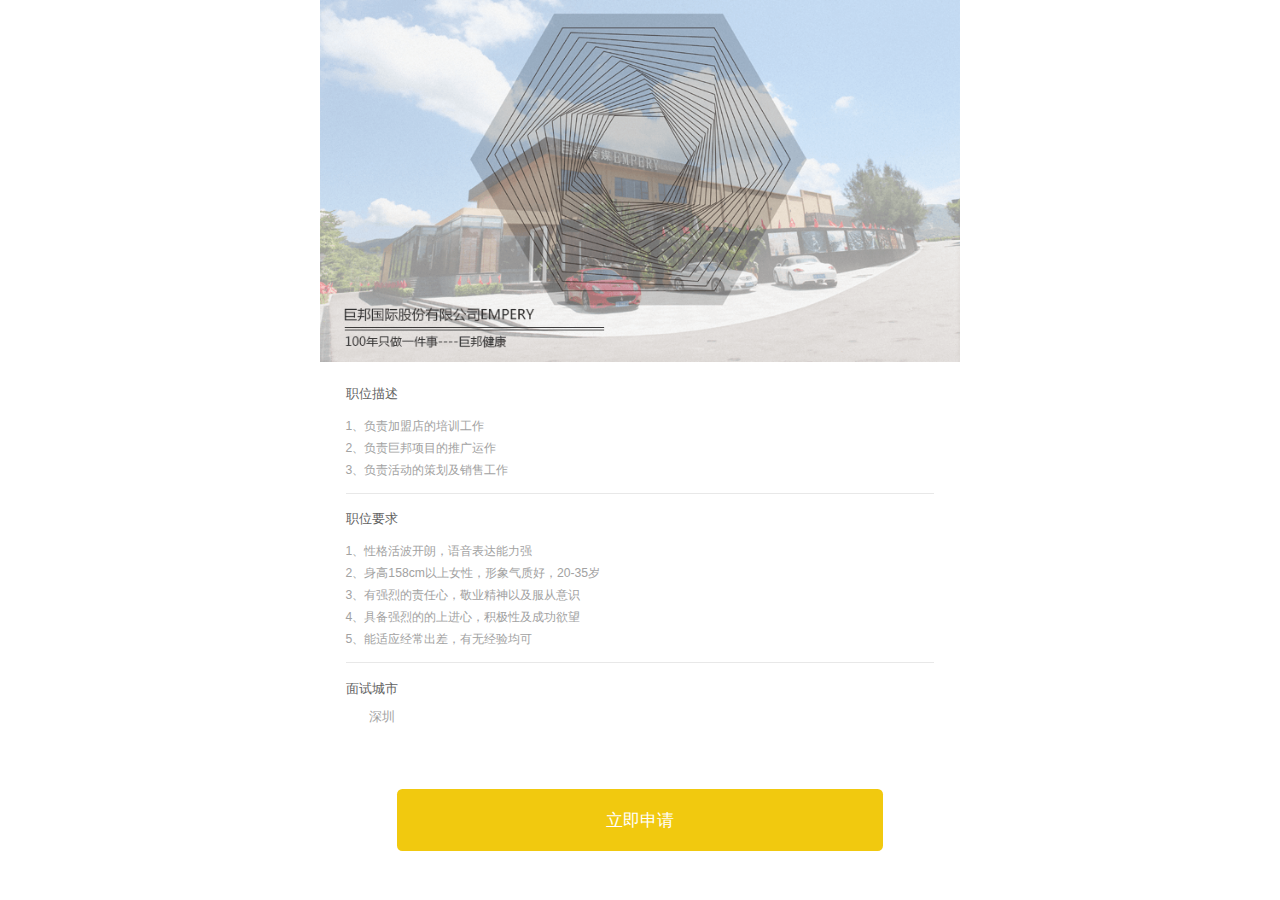
<file: JB/join/join_apply.html>
<!DOCTYPE html>
<html>
<head>
    <meta charset="utf-8">    
    <meta name="apple-mobile-web-app-capable" content="yes">
    <meta name="apple-touch-fullscreen" content="yes">
    <meta name="full-screen" content="yes">
    <meta name="apple-mobile-web-app-status-bar-style" content="black">
    <meta name="format-detection" content="telephone=no">
    <meta name="format-detection" content="address=no">
    <meta name="viewport" content="initial-scale=1.0, maximum-scale=1.0, user-scalable=no" />
    <title>加入我们-申请</title>
    <link rel="stylesheet" href="../pack/css/mian.css" />
</head>
<body>
	<div class="join-img">
		<img src="../pack/img/app-join-bg.png"/>
	</div>
	<div class="join-box join-box-t">
		<div class="join-box-bottom join-box-list">
			<h3 class="join-h3">职位描述</h3>
			<p>1、负责加盟店的培训工作</p>
			<p>2、负责巨邦项目的推广运作</p>
			<p>3、负责活动的策划及销售工作</p>		
		</div>
		<div class="join-box-bottom join-box-list">
			<h3 class="join-h3">职位要求</h3>
			<p>1、性格活波开朗，语音表达能力强</p>
			<p>2、身高158cm以上女性，形象气质好，20-35岁</p>
			<p>3、有强烈的责任心，敬业精神以及服从意识</p>
			<p>4、具备强烈的的上进心，积极性及成功欲望</p>
			<p>5、能适应经常出差，有无经验均可</p>
		</div>
		<div class="join-box-list">
			<h3 class="join-h3">面试城市</h3>
			<h4 class="join-h4">深圳</h4>			
		</div>
	</div>
	<div class="join-but">
		<a class="but">立即申请</a>
	</div>
</body>
</html>
</file>
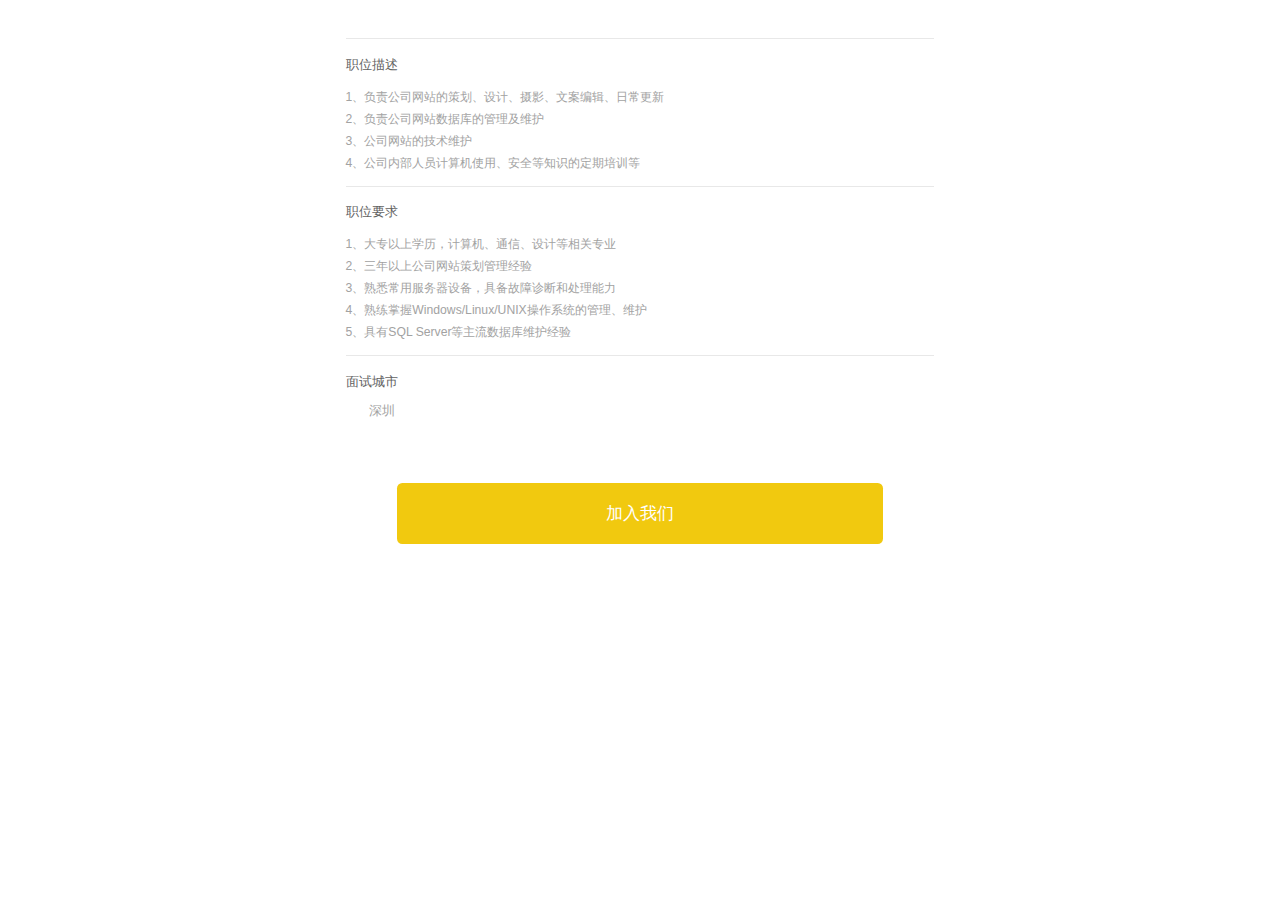
<file: JB/join/join_us.html>
<!DOCTYPE html>
<html>
<head>
    <meta charset="utf-8">    
    <meta name="apple-mobile-web-app-capable" content="yes">
    <meta name="apple-touch-fullscreen" content="yes">
    <meta name="full-screen" content="yes">
    <meta name="apple-mobile-web-app-status-bar-style" content="black">
    <meta name="format-detection" content="telephone=no">
    <meta name="format-detection" content="address=no">
    <meta name="viewport" content="initial-scale=1.0, maximum-scale=1.0, user-scalable=no" />
    <title>加入我们</title>
    <link rel="stylesheet" href="../pack/css/mian.css" />
</head>
<body>

	<div class="join-box join-top">
		<div class="join-box-top join-box-bottom join-box-list">
			<h3 class="join-h3">职位描述</h3>
			<p>1、负责公司网站的策划、设计、摄影、文案编辑、日常更新</p>
			<p>2、负责公司网站数据库的管理及维护</p>
			<p>3、公司网站的技术维护</p>
			<p>4、公司内部人员计算机使用、安全等知识的定期培训等</p>
		</div>
		<div class="join-box-bottom join-box-list">
			<h3 class="join-h3">职位要求</h3>
			<p>1、大专以上学历，计算机、通信、设计等相关专业</p>
			<p>2、三年以上公司网站策划管理经验</p>
			<p>3、熟悉常用服务器设备，具备故障诊断和处理能力</p>
			<p>4、熟练掌握Windows/Linux/UNIX操作系统的管理、维护</p>
			<p>5、具有SQL Server等主流数据库维护经验</p>
		</div>
		<div class="join-box-list">
			<h3 class="join-h3">面试城市</h3>
			<h4 class="join-h4">深圳</h4>			
		</div>
	</div>
	<div class="join-but">
		<a class="but">加入我们</a>
	</div>
</body>
</html>
</file>
<file: JB/pack/css/work.css>
@charset "utf-8";
html, body {min-height: 100%;padding: 0;margin: 0;} 
body { background: #fff /* url(../img/loading.gif) no-repeat center center; */; font-size: 14px; background-size: 30px }
input[type="button"], input[type="submit"], input[type="reset"] { -webkit-appearance: none; }
.wh { position: fixed; left: 0; top: 0; right: 0; bottom: 0; background: #efefef }
ul,ol{list-style: none;}
div{display: block;}
.flt{float: left;}
.frt{float: right;}
#index h2 { text-align: center; padding: 15px 0 }
#index h2 img { display: block; margin: 0 auto; width: 70px; height: auto }
#index .book { text-align: center }
#index .book img { display: block; box-shadow: 0 0 20px rgba(0,0,0,0.5); margin: 0 auto; max-width: 65%; height: auto; }
@media only screen and (max-height: 480px) {
	#index .book img{max-width: 57%}
	#index .btn img{width: 135px !important;}
	.tex-p{font-size: 14px !important;}
	.bot p{font-size: 12px;}
}
#index .bot { text-align: center; color: #989898; margin-top: 20px; line-height: 1.5 }
#index .bot span { color: #000 }
#index .btn img { width: 170px; height: auto }
.tex-p{color:#004b8e;margin-top: -5px;font-size: 15px;}
.next {width: 17px; height: 47px; position: fixed; margin-top: -23px; right: 0; top: 50%; animation: arrowUD 1s linear 0s infinite alternate; -moz-animation: arrowUD 1s linear 0s infinite alternate; -webkit-animation: arrowUD 1s linear 0s infinite alternate; -o-animation: arrowUD 1s linear 0s infinite alternate }
.next img{width: 80%;}
@keyframes arrowUD { 0% {
right:0px
} 
 50% { 
right:10px
}
 100% {
right:0px
}
}
@-moz-keyframes arrowUD { 0% {
right:0px
}
 50% {
right:10px
}
 100% {
right:0px
}
}
@-webkit-keyframes arrowUD { 0% {
right:0px
}
 50% {
right:10px
}
 100% {
right:0px
}
}
@-o-keyframes arrowUD { 0% {
right:0px
}
 50% {
right:10px
}
 100% {
right:0px
}
}
#qianyan .tit, #dir .tit { padding: 10px 0; margin: 0 10px; overflow: hidden; zoom: 1; border-bottom: 1px solid #eee; }
#qianyan .tit img, #dir .tit img { display: block; height: 20px; }
#qianyan .tit a:nth-child(1), #dir .tit a:nth-child(1) { float: left; }
#qianyan .tit a:nth-child(2), #dir .tit a:nth-child(2) { float: right; position: relative; width: 25px; height: 20px; display: block; overflow: hidden; }
#qianyan .tit a:nth-child(2) span, #dir .tit a:nth-child(2) span { width: 100%; height: 2px; background-color: #e60012; display: block; position: absolute; top: 0; }
#qianyan .tit a:nth-child(2) span:nth-child(2), #dir .tit a:nth-child(2) span:nth-child(2) { top: 8px; }
#qianyan .tit a:nth-child(2) span:nth-child(3), #dir .tit a:nth-child(2) span:nth-child(3) { top: 16px; }
#qianyan .tit2, #dir .tit2 {overflow: hidden; zoom: 1;text-align: center; color: #f00; font-size: 20px; }
#qianyan p img, #dir p img { width: 90%; height: auto; display: block; margin: 0 auto; }

.dir { padding: 0 10px; }
.dir li {padding: 5px 0;border-bottom: 1px solid #dfdfdf;overflow: hidden;}
.dir li:first-child{border-top: 1px solid #dfdfdf;}
.dir-im{margin-left: 4px;font-size: 0;float: left;width: 25%;}
.dir-im img{width: 85px;height: 85px;display: block;}
.dir-ftm{float: left;width: 70%;margin-left: 3%;}
@media only screen and (max-width: 320px ) {
	.dir-ftm{width: 66%;margin-left: 6%;}
	.dir-ftm .dir-ft{margin: 7.6% 0 !important;}
}
@media only screen and (max-height:480px ) {
	.dir-ftm{width: 66%;margin-left: 6%;}
	.dir-ftm .dir-ft{margin: 7.5% 0 !important;}
}
.dir-cell{position:relative;display: block;}
.dir-ftm .dir-title{vertical-align: top}	
.dir-ftm .dir-ft{vertical-align: middle;float: right;margin: 6% 0;font-size: 0}
.dir-ftm .dir-ft i{background: url(../img/app-wkr.png) no-repeat;width: 12px;height: 20px;background-size: 12px 100%;display: inline-block;z-index: 99;}
.dir-ftm .dir-ft:active{background: rgba(0,0,0,0.1);z-index: 0;}
.dir-ftm .dir-bo{clear: both;vertical-align: bottom;font-size: 10px;padding-top: 2px;}
.blueTit { color: #466199; font-size: 16px; line-height: 2 }
.mormalTit { color: #595757; font-size: 18px; line-height: 1.2; }
.otherTxt { margin-top: 15px; }
.otherTxt li { width: 50%; float: left; border: 1px solid #a0a0a0; border-left: none; border-right: none; padding-left: 20px; color: #466199; box-sizing: border-box; font-size: 14px; line-height: 30px; }
.otherTxt li.br1s { border-right: 1px solid #a0a0a0; box-sizing: border-box; }
.editbody { margin-top: 15px; padding-bottom: 30px; }
.editbody img { width: 100%; height: auto; }
.editbody p { /*text-indent: 2em;*/ line-height: 1.8; color: #434343; padding: 5px 0; text-align: justify; text-justify: inter-ideograph; }
.bt1s_c9cdcc { border-top: 1px solid #c9cdcc; }
.box-shuping h2 { font-size: 18px; color: #000; font-weight: bold; line-height: 40px; }
.box-shuping form { padding-bottom: 20px; overflow: hidden; zoom: 1; }
.box-shuping textarea { padding: 10px; border: 1px solid #c9cdcc; width: 100%; height: 110px; line-height: 22px; box-sizing: border-box; }
.box-shuping .btn { color: #fff; font-size: 16px; height: 35px; line-height: 35px; background-color: #e60012; border: none; padding: 0 30px; float: right; margin-top: 10px; }
.box-shuping h3 { font-size: 14px; color: #e60012; border-bottom: 1px solid #c9cdcc; line-height: 30px; font-weight: bold; }
.box-shuping li { padding: 10px 0; min-height: 60px; }
.box-shuping li img { width: 60px; height: auto; display: block; float: left; }
.box-shuping li div { margin-left: 70px; }
.box-shuping li div h4 { color: #66779e; font-size: 16px; font-weight: bold; padding-bottom: 10px; padding-top: 5px; }
.box-shuping li div p { font-size: 14px; color: #595757; line-height: 1.4; word-wrap:break-word;word-break:break-all; -webkit-tap-highlight-color:rgba(0, 0, 0, 0);}
#index { z-index: 999; }
#qianyan { z-index: 888; }
#dir { z-index: 777; }
/* 2014.12.01 */
.zan, .zan-disable { padding-bottom: 20px; ; }
.zan p { float: right; background-color: #00539c; padding: 6px 15px; cursor: pointer; }
.zan span { background: url(../img/zan1.png) no-repeat left center; background-size: 25px; padding-left: 30px; color: #fff; font-size: 18px; }
.zan-disable p { float: right; background-color: #acacac; padding: 6px 15px; }
.zan-disable span { background: url(../img/zan2.png) no-repeat left center; background-size: 25px; padding-left: 30px; color: #d0d0d0; font-size: 18px; }

@media (max-height: 416px) {

#index .book img { display: block; box-shadow: 0 0 20px rgba(0,0,0,0.5); margin: 0 auto; max-width: 50%; height: auto; }
#qianyan p img, #dir p img { width: 90%; height: auto; display: block; margin: 0 auto; }
#qianyan p img{ margin: 0 auto; max-width: 75%; height: auto; display: block;}
}

/*20150507*/
.header { height: 41px;}
.header .logo { position: fixed; left: 10px; right:10px; top:0;}
.header .tit { padding: 0px; margin: 0;background-color: #efefef; position: fixed; left: 0; top:0; right:0; }
.header .line3 {}
.header img { display: block; height: 20px; }
.header .line3{ position: fixed; right:10px; top:10px; width: 25px; height: 20px; display: block; overflow: hidden; }
.header .line3 span {width: 100%; height: 2px; background-color: #e60012; display: block; position: absolute; }
.header .line3 span:nth-of-type(1) {top: 0;}
.header .line3 span:nth-of-type(2) {top: 8px;}
.header .line3 span:nth-of-type(3) {top: 16px;}

.header-show{
    -webkit-transform: translateY(0%);
    -ms-transform: translateY(0%);
    transform: translateY(0%);
    -webkit-transition: all 500ms cubic-bezier(0.190, 1.000, 0.220, 1.000);
    -moz-transition: all 500ms cubic-bezier(0.190, 1.000, 0.220, 1.000);
    -o-transition: all 500ms cubic-bezier(0.190, 1.000, 0.220, 1.000);
    transition: all 500ms cubic-bezier(0.190, 1.000, 0.220, 1.000);
}
.header-hide{
    -webkit-transform: translateY(-100%);
    -ms-transform: translateY(-100%);
    transform: translateY(-100%);
    -webkit-transition: all 300ms cubic-bezier(0.550, 0.055, 0.675, 0.190);
    -moz-transition: all 300ms cubic-bezier(0.550, 0.055, 0.675, 0.190);
    -o-transition: all 300ms cubic-bezier(0.550, 0.055, 0.675, 0.190);
    transition: all 300ms cubic-bezier(0.550, 0.055, 0.675, 0.190);
    /*display: none;*/
}
</file>
<file: JB/pack/css/mian.css>
@charset "utf-8";
/*1px线问题（ios8）*/
html.hairlines *{border-width:.5px !important;}
/** 全局reset **/
body,header,footer,section,div,span,p,img,a,ul,ol,li,dl,dt,dd,h1,h2,h3,h4,h5,h6,em,i,b,u,del,menu,nav,fieldset,legend,article,aside,details,figcaption,hgroup,pre,code,from,blockquote,th,td,tr,hr,table,img,figure,button,input,textarea{padding:0;margin:0;-webkit-user-select:none;-moz-user-select:none;-ms-user-select:none;-o-user-select:none;user-select:none;-webkit-touch-callout:none;-webkit-text-size-adjust:none;-webkit-tap-highlight-color:rgba(0,0,0,0);font-family:Microsoft Yahei,Helvetica,Arial;}
input,textarea{-webkit-user-select:auto !important;user-select:auto !important;/*-webkit-appearance:none;*/}
:focus{outline:none;}
img{vertical-align:middle;border:0 none;font-size: 0;width: 100%;}
ul,ol{list-style:none;}
a{color:inherit;text-decoration:none;outline:0;cursor: pointer;transition: all ease-out .3s;}
a:active,a:hover,a.current{outline:0}
div{display: block;}
section{display:block;margin:0 auto;}
header,footer{margin:0 auto;width:100%;}
html{-ms-text-size-adjust:100%;-webkit-text-size-adjust:100%}
button,input{border:0 none;}
u,del{text-decoration:none;}
/* webkit引擎的浏览器取消默认样式 */
input[type="submit"],input[type="reset"],input[type="button"],input[type="password"],input[type="text"],input[type="tel"],input[type="search"],input[type="number"],button{-webkit-appearance:none;outline:none;}
body{padding: 0;min-width: 320px; max-width: 640px;margin: 0 auto;}
.flt{float: left;}
.frt{float: right;} 
h1,h2,h3,h4,h5,h6,em,i{font-weight:normal;font-style: normal;font-family: "microsoft yahei"}
/* media query */
html,body{font-size:16px;} 
@media only screen and (min-device-width:240px){
    html,body{font-size:12px;}
}
@media only screen and (min-device-width:270px){
    html,body{font-size:13.5px;}
}

@media only screen and (min-device-width:320px){
    html,body{font-size:16px;}
}
@media only screen and (min-device-width:360px){
    html,body{font-size:18px;}
}

@media only screen and (min-device-width:375px){
    html,body{font-size:18.75px;}
}

@media only screen and (min-device-width:414px){
    html,body{font-size:20.7px;}
}

@media only screen and (min-device-width:420px){
    html,body{font-size:21px;}
}

/*加入我们*/
.join-img{position: relative;width: 100%;}
.join-img img{width: 100%;}
.join-box-t{margin-top: -3%;}
.join-box{padding: 4%;}
.join-top{margin-top: 2%;}
.join-box .join-box-top{border-top: 1px solid #e8e8e8;}
.join-box .join-box-bottom{border-bottom: 1px solid #e8e8e8;}
.join-box .join-box-list{padding-bottom: 2%;}
.join-box .join-h3{font-size: .6rem;color: #626262;padding: 3% 0 2% 0;}
.join-box p{font-size: .58rem;color: #a2a2a2;line-height: 1.05rem;}
.join-box .join-h4{font-size: .6rem;color: #a2a2a2;padding-left: 4%;}
.join-but{margin-top: 4%;padding: 0 12%;}
@media only screen and (max-height: 480px) {
	.join-but{margin-bottom: 8%;}
}
.join-but .but{font-size: .8rem;display: inline-block;background-color: #f1c90f;width: 100%;color: #fff;padding: 4% 0;text-align: center;border-radius: .25rem;}


/*立即申请*/
.now-box{margin-top: 10%;margin-bottom: 6%;text-align: center;}
.now-box .now-p{font-size: .6rem;padding-top: 2%;color: #1a1a1a;letter-spacing: 2px;}
.now-box img{width: 3.5rem;height: 3.5rem;border-radius: 50%;border: 1px solid #e4e4e4;}
.now-box .now-img{background: url(../pack/img/app-join-head.png) no-repeat;background-size: 100% auto;}
.now-tab{position: relative;padding: 0 4%;}
.now-tab-om{background-color:#fff;line-height:1.41176471;font-size:.9rem;overflow:hidden;position:relative;}
.now-cell{border-bottom:1px solid #d7d7d7;padding:0 .4rem;height: 1.9rem;line-height: 1.9rem;position:relative;display:-webkit-box;display:-webkit-flex;display:flex;-webkit-box-align:center;-webkit-align-items:center;align-items:center;}
.now-cell-f{border-top:1px solid #d7d7d7;}
.now-tab-access a.now-cell{color:inherit}
.now-cell .now-cell-primary{-webkit-box-flex:1;-webkit-flex:1;flex:1;}
.now-cell .now-cell-primary p{font-size: .6rem;color: #a2a2a2;}
.now-cell .now-cell-ft{text-align:right;color:#888;font-size: .6rem}
.now-les{width: 6.52rem !important;}
@media only screen and (max-width: 375px) {
	.now-les{width: 7.05rem !important;}
}
@media only screen and (max-width: 360px) {
	.now-les{width: 7.12rem !important;}
}
@media only screen and (max-width: 320px) {
	.now-les{width: 8.34rem !important;}
}
@media only screen and (max-height: 480px) {
	.now-les{width: 7.12rem !important;}
}
.now-cell .now-cell-ft .now-int{text-align: right;padding: 0 4%;height: 1.3rem;line-height: 1.3rem;border: 1px solid #f1f1f1;width: 85%;font-size: .6rem;border-radius: .3rem;box-sizing: border-box;width: 100%;}
.now-but{margin-top: 10%;padding: 0 7%;}
.now-but .but{font-size: .8rem;display: inline-block;background-color: #f1c90f;width: 100%;color: #fff;padding: 3.5% 0;text-align: center;border-radius: .3rem;}
.now-pt{font-size: .55rem;color: #A2A2A2;text-align: center;margin-top: 2.2%;}
.now-line{width: 100%;background: #f6f6f6;overflow: hidden;padding: 2.6% 0;margin-top: 10%;text-align: center;}
.now-line h2{color: #ff5353;font-size: 1.2rem}
.now-m{position: fixed;width: 100%;height: 100%;top: 0;left: 0;background: rgba(0,0,0,.3);}
.now-cm{margin-top: 60%;padding: 0 22%;}
.now-cm .now-list{background: #f4f4f4;overflow: hidden;padding: 22% 0;text-align: center;border-radius: .35rem;}
.now-cm .now-list p{font-size: .7rem;line-height: 1.2rem;}

/*用户中心*/
.user-tab{margin-top: 10%;margin-bottom: 6%;text-align: center;}
.user-img{width: 3.5rem;height: 3.5rem;border-radius: 50%;border: 1px solid #e4e4e4;}
.user-tab .user-p{font-size: .6rem;padding-top: 2%;color: #1a1a1a;letter-spacing: 2px;}
.user-box{padding: 0 4%;}
.user-list{background-color:#fff;line-height:1.41176471;overflow:hidden;position:relative;}
.user-boa{background: #fafafa;}
.user-list li,.user-am{border-bottom:1px solid #ececec;padding:.5rem .4rem;position:relative;display:-webkit-box;display:-webkit-flex;display:flex;-webkit-box-align:center;-webkit-align-items:center;align-items:center;}
.user-list li:nth-child(1){border-top:1px solid #ececec;}
.user-list li .user-cell-primary,.user-poc{-webkit-box-flex:1;-webkit-flex:1;flex:1;}
.user-list li .user-cell-primary p{color: #A2A2A2;font-size: .6rem}
.user-poc .user-poc-p{color: #A2A2A2;font-size: .5rem}
.user-list li .user-cell-fc,.user-cell-ft,.user-cell-fm,.user-cell-fn{text-align:right;color:#A2A2A2;font-size: .6rem}
.user-com{text-align:right;color:#A2A2A2;font-size: .5rem}
.user-list li .user-cell-ft:after{content:" ";display:inline-block;-webkit-transform:rotate(45deg);transform:rotate(45deg);height:8px;width:8px;border-width:0 2px 2px 0;border-color:#c8c8cd;border-style:solid;position:relative;top:-2px;top:-1px;margin-left:.3em}
.user-list li .user-cell-fn:after{content:" ";display:inline-block;-webkit-transform:rotate(45deg);transform:rotate(45deg);height:8px;width:8px;border-width:0 2px 2px 0;border-color:#c8c8cd;border-style:solid;position:relative;top:-2px;top:-1px;margin-left:.3em}
.user-list li .user-cell-fm:after{content:" ";display:inline-block;-webkit-transform:rotate(45deg);transform:rotate(45deg);height:8px;width:8px;border-width:2px 0 0 2px;border-color:#c8c8cd;border-style:solid;position:relative;top:-2px;top:-1px;margin-left:.3em}
.user-line{background-color:#fff;line-height:1.41176471;overflow:hidden;position:relative;}

/*一级,二级,三级好友*/
.ser_box{width: 100%;}
.ser_box .ser-h4{text-align: center;font-size: .6rem;padding: 3% 0;}
.ser-list{background-color:#fff;line-height:1.41176471;overflow:hidden;position:relative;}
.ser-list li{border-bottom:1px solid #F6F6F6;padding:.5rem .4rem;position:relative;display:-webkit-box;display:-webkit-flex;display:flex;-webkit-box-align:center;-webkit-align-items:center;align-items:center;}
.ser-list li:nth-child(1){border-top:1px solid #F6F6F6;}
.ser-list li .ser-cell-primary{-webkit-box-flex:1;-webkit-flex:1;flex:1;}
.ser-list li .ser-cell-primary p{color: #A2A2A2;font-size: .6rem}
.ser-list li .ser-cell-hd{font-size: 0}
.ser-list li .ser-cell-hd img{width: 3rem;height: 3rem;border-radius: 50%;border: 1px solid #e4e4e4;display:block;margin-right: .4rem;}
.ser-list li .ser-cell-ft{text-align:right;color:#A2A2A2;font-size: .6rem}
.ser-list li .ser-cell-ft .ser-span{margin-right: .6rem;font-size: .7rem}
.user-list li a{display: inline-block;width: 100%;}
.user-list li a .ser-pm{font-size: .6rem;color: #A2A2A2;}

/*积分商城*/
.inte-list{background-color:#fff;line-height:1.41176471;overflow:hidden;position:relative;}
.inte-list li{padding:.2rem .4rem;position:relative;display:-webkit-box;display:-webkit-flex;display:flex;-webkit-box-align:center;-webkit-align-items:center;align-items:center;}
.inte-list li .inte-hd{font-size: 0}
.inte-list li .inte-hd img{width: 2rem;height: 2rem;border-radius: 50%;border: 1px solid #e4e4e4;display:block;margin-right: .4rem;}
.inte-list li .inte-ft{text-align:right;color:#333;font-size: .7rem;-webkit-box-flex:1;-webkit-flex:1;flex:1;}
.inte-list li .inte-ft .inte-span{color: #ff393c;font-size: .6rem}
.inte-list li .inte-ft .inte-span2{font-size: .6rem;margin-left: .2rem;}
.inte-img{width: 100%;text-align: center;overflow: hidden;}
.inte-bom{padding-bottom: 9%;border-bottom: 1px solid #dbdbdb;}
.inte-img img{width: 100%;overflow: hidden;}
.inte-img .inte-h2{font-size: 1.2rem;color: #fff;position: relative;margin-top: -14%;text-align: center;}
.inte-cell{padding-top: 2%;}
.inte-cell li{float: left;padding-left: .55rem;padding-bottom: .5rem;width: 45%;}
.inte-a{height: 11.6rem;font-size: .6rem;border: 1px solid #eee;}
.inte-a .img{width: 100%;height: 8rem;font-size: 0}
.inte-a p{line-height: 1.4rem;padding: 0 4%;color: #333;}
.inte-a .top-p{margin-top: .8rem;}
.inte-a .text-p{overflow: hidden;white-space: nowrap;text-overflow:ellipsis;}
.inte-a span{color: #fe5455;margin-left: .4rem;font-size: .9rem}

/*商品详情*/
.prod-header{position: relative;width: 100%;}
.inte-boms{padding-bottom: 5%;border-bottom: 1px solid #dbdbdb;}
.prod-box{padding: 0 4%;margin-top: 3%;padding-bottom: 3%;}
.prod-cin{border-bottom:1px solid #F1F1F1;}
.prod-con{border-bottom:1px solid #dcdcdc;}
.prod-box .prod-h3{font-size: .6rem;margin-bottom: 8%;}
.prod-box .prod-p{font-size: .6rem;color: #333;}
.prod-box .prod-p span{font-size: 1.2rem;color: #fe5455;margin-left: 3%;}
.prod-title{padding: 3.5% 4%;}
.prod-pl{font-size: .6rem;color: #A2A2A2;}
.prod-le{margin-left: 4%;display: inline !important;}
.prod-t{margin-top: -.3rem;}
.prod-le input{background: transparent;color:color: #A2A2A2;font-size: .6rem;width: 80%;}
.prod-list{padding: 2.5% 4%;}
.prod-list .prod-pm{font-size: .6rem;color: #333;line-height: 1.2rem;}
.prod-but{padding: 8% 10%;}
.prod-but .but{font-size: .8rem;display: inline-block;background-color: #f1c90f;width: 100%;color: #fff;padding: 3.2% 0;text-align: center;border-radius: .3rem;}
.prod-clle{padding: 0 4%;}
.prod-clle .h3{text-align: center;font-size: .6rem;padding: 3% 0;color: #333;}
.prod-clle .img{width: 100%;margin-bottom: 6%;}
.prod-moc{margin-top: 70%;text-align: center;}
.prod-moc .pl{font-size: .85rem;color: #cdcdcd;line-height: 1.4rem;}
.prod-bg{position: fixed;width: 100%;height: 100%;top: 0;left: 0;background: rgba(0,0,0,.4);z-index: 99;}
.prod-cm{position: fixed;width: 100%;z-index: 999;}
.prod-top1,.prod-top2,.prod-top3{top: 38%;}
.prod-cm .prod-m{padding: 0 22%;}
.prod-oc{padding-top: 10%;}
.prod-oc1{padding-top: 20%;}
.prod-hes{max-height: 7rem;min-height: 7rem;}
.prod-cm .prod-m .prod-mcv{background: #fff;overflow: hidden;border-radius: .3rem;}
.prod-cm .prod-m .prod-mcv .pl{font-size: .7rem;text-align: center;line-height: 1.4rem;}
.prod-cn{padding: 0 10%;overflow: hidden;padding-top: 10%;margin-bottom: 3%;}
.but-m{padding: 3.8% 15%;border-radius: .3rem;display: inline-block;font-size: .75rem;color: #fff;}
.but-co1{background: #d6675c;}
.but-co2{background: #73d55c;}

/*参观巨邦*/
.visit-box{padding: 4% 3%;}
.visit-list{width: 100%;position: relative;}
.visit-list li{width: 100%;margin-bottom: 4%;}
.visit-list li a{display: inline-block;}
.visit-list li .visit-int{display: inline-block;}
.visit-pl{text-align: right;padding-right: 12%;}
.visit-pl i{background: url(../img/app-rt.png) right no-repeat;width: 1.2rem;height: 1.2rem;background-size: auto 100%;display: inline-block;float: right;position: absolute;margin-top: 20%;}
.visit-list li .visit-int .visit-p{position: relative;text-align: center;font-size: .7rem;color: #fff;margin-top: -6.5%;}
/*巨邦园*/
.garden-box{padding: 3%;}
.garden-list{width: 100%;}
.garden-list li{width: 100%;margin-bottom: 3%;}
.garden-list li a{display: inline-block;width: 100%;}
.garden-list li a .imgs{width: 100%;font-size: 0}

/*了解巨邦*/
.read-box{padding: 3% 4%;}
.read-list{width: 100%;position: relative;}
.read-list li{width: 100%;margin-bottom: 2.5%;}
.read-list li a{display: inline-block;width: 100%;}
.read-list li .read-int{display: inline-block;width: 100%;}
.img-i1{height: 6.5rem;}
.img-i2{height: 8rem;}
@media only screen and (max-height: 480px) {
  .img-i2{height: 6.8rem;}
  .img-i1{height: 5.4rem;}
}
.read-pl{text-align: right;padding-right: 12%;}
.read-pl i{background: url(../img/app-rt.png) right no-repeat;width: 1.2rem;height: 1.2rem;background-size: auto 100%;display: inline-block;float: right;position: absolute;}
.read-pl .read-t{margin-top: 20%;}
.read-pl .read-tl{margin-top: 14%;}
.read-list li .read-int .read-p{position: relative;text-align: center;font-size: .7rem;color: #fff;margin-top: -6.4%;}
.read-top{margin-top: -5.8% !important;}

/*首页-了解我们*/
.inx-box{width: 100%;} 
.inx-box img{width: 100%;height: 100vh;}
.inx-tab{padding: 7.5% 15% 0 15%;bottom: 2.5%;position: absolute;}
@media only screen and (max-height: 480px) {
	.inx-p{margin-top: 15% !important;}
}
.inx-list{width: 100%;display:-webkit-box;display:-webkit-flex;-webkit-box-align:center;-webkit-align-items:center;align-items:center;}
.inx-list a{display: inline-block;font-size: 0;}
.inx-p{text-align: center;font-size: .6rem;color: #e0e5dc;margin-top: 20%;}
.inx-le{margin-right: 13%;}
.inx-list .buts-c{color: #fff;font-size: .75rem;text-align: center;padding-top: 5%;width: 42%;}
.inx-list .buts-fl{}
.inx-list .buts-ft{float: right;}
.inx-list .buts-cen{margin-left: 3%;}
.inx-bg{position: fixed;width: 100%;height: 100%;top: 0;left: 0;}
.inx-bg .img1,.img2,.img3{width: 100%;height: 100vh;}	
	
/*巨邦简介*/
.prof-box{padding: 4%;margin-bottom: 8%;}
.prof-im{text-align: center;padding: 2% 0;}
.prof-im img{width: 50%;}
.prof-box .prof-top{margin-top: 3%;}
.prof-box .prof-pl{font-size: .6rem;color: #333;padding-top: .4rem;}
.prof-box .prof-pt{font-size: .6rem;color: #333;line-height: 1.1rem;}
.prof-box .prof-pl i{font-size: .5rem;margin-right: .2rem;}
.prof-box .prof-t{text-indent: 2em;}

/*专属二维码*/
.exl-box{margin: 4% 0 5% 0;position:relative;display:-webkit-box;display:-webkit-flex;display:flex;-webkit-box-align:center;-webkit-align-items:center;align-items:center;}
@media only screen and (max-width: 320px) {
.exl-box{margin: 4% 0 4% 0 !important;}
}
.exl-box .exl-lm{display: inline-block;padding-left: 14%;}
.exl-box .exl-lm img{width: 3.6rem;height: 3.6rem;border: 1px solid #eee;}
.exl-box .exl-lt{display: inline-block;margin-left: 5%;}
.exl-box .exl-lt p{color: #333;font-size: .7rem;padding: 4% 0 3% 0;}
.exl-box .exl-lt h3{color: #333;font-size: .75rem}
.exl-tab{background: url(../img/app-ebg.png) no-repeat;background-size: 100% auto;width: 100%;height: 30rem;position: relative;}

.exl-list{padding: 15%;position: relative;}
.exl-tit{padding: 9% 0 0 8%;}
.exl-tit h2{color: #000;font-size: 1.2rem;font-weight: 700;border-bottom: 3px solid #000;letter-spacing: 2px;}
.exl-tit .t1{width: 2.8rem;}
.exl-tit .t2{width: 4rem;}
.exl-rt{padding: 15% 7% 0 0;position: relative;}
.exl-rt p{font-size: .5rem}
.exl-im{left: -22%;position: absolute;}
.exl-im img{width: 2.5rem;}
.exl-em{padding: 12% 22%;position: relative;overflow: hidden;clear: both;}
.exl-em img{width: 7.9rem;height: 7.9rem;}
.exl-cle{padding: 2% 4% 0 4%;}
.exl-mt{margin-left: 3%;}
.exl-cle .exl-le{width: 37%;text-align: left;font-size: .5rem;color: #19181b;}
.mode-box{position: relative;}
.mode-bg{background: url(../img/app-mbg.png) no-repeat;width: 100%;background-size: 100% auto;height: 14rem;z-index: 99;position: relative;}
.mode-list{width: 100%;padding-top: 6%;}
.mode-list li{float: left;font-size: 0;width: 50%;text-align: center;}
.mode-list li .tex{text-align: center;font-size: .55rem;color: #333;}
.mode-list li .tex .pl{padding-top: 3%;}
.mode-tab{position: relative;background: url(../img/app-m03.png) no-repeat;width: 100%;background-size: 100% auto;height: 10.5rem;z-index: 9;margin-top: -6%;}
.mode-cell{width: 30%;text-align: left;}
.mode-cell p{font-size: .5rem;line-height: 3rem;}
.mode-cell p:first-child{line-height: 0;padding: 13% 0;}
.mode-cell .top{padding-top: 8%;}
.mode-cell .p1{color: #d86f28;}
.mode-cell .p2{color: #cca97a;}
.mode-cell .p3{color: #86491a;}
.mode-cell .p4{color: #532103;}
.mode-wel{background: #fff;overflow: hidden;width: 100%;clear: both;text-align: center;}
.mode-wel h2{padding: 3% 0;font-size: .8rem;color: #a8a8a8;}
.mode-wel .but{display: inline-block;padding: 2% 12%;color: #fff;background: #f4c707;font-size: .75rem;border-radius: .3rem;margin: 2% 0 6% 0;}
</file>
